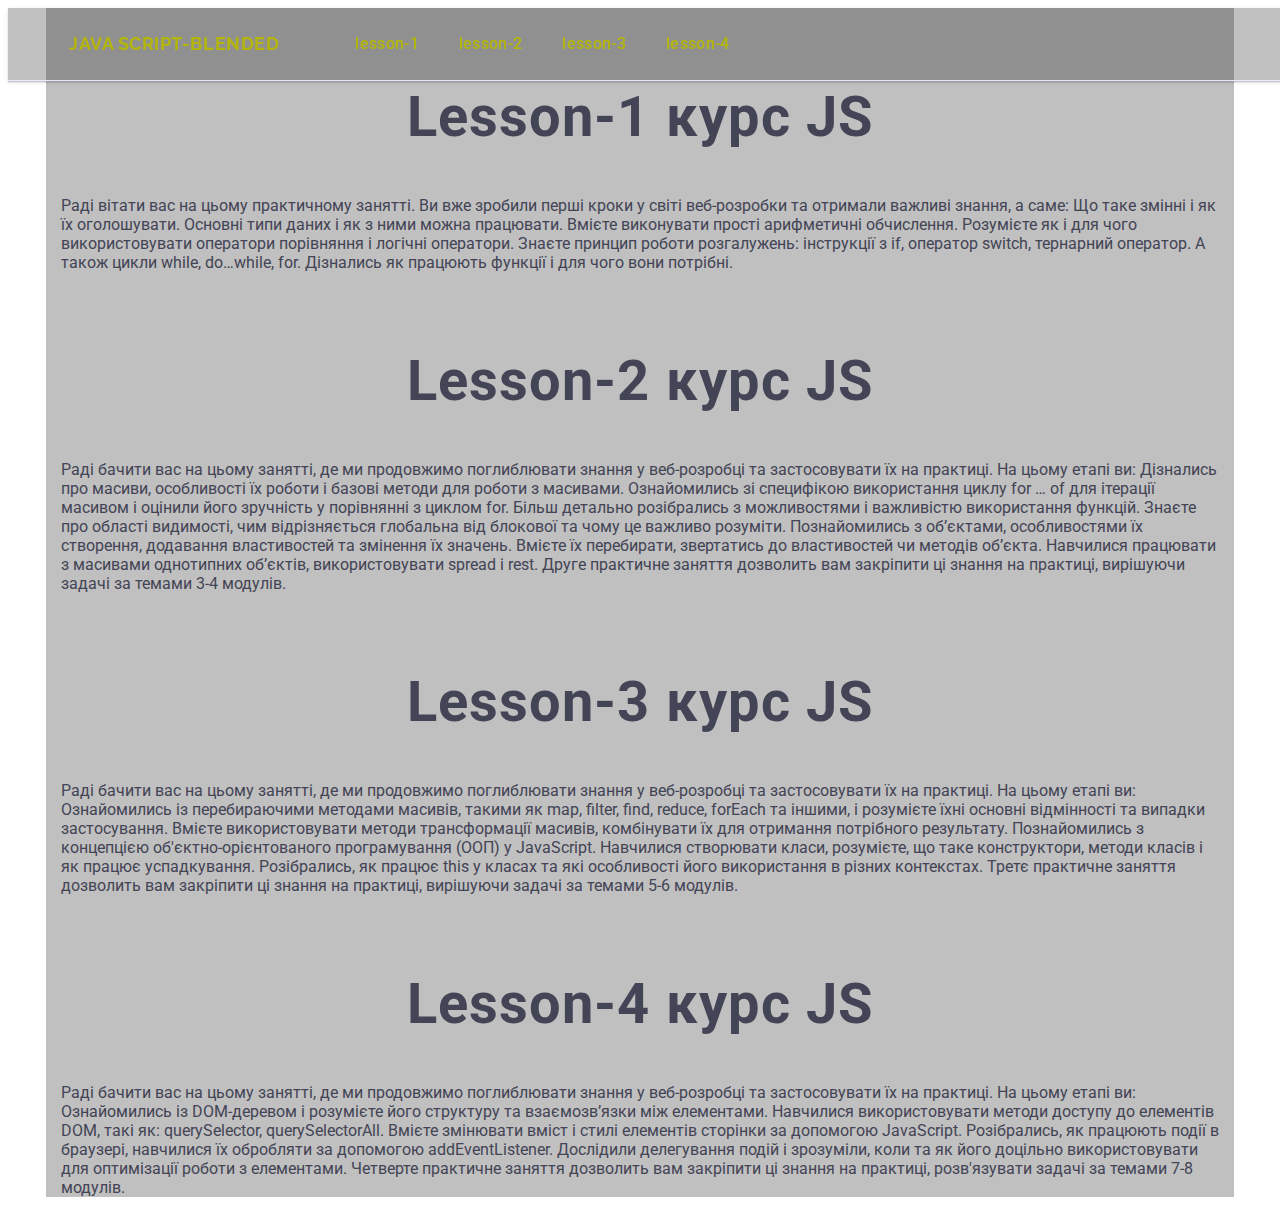
<file: index.html>
<!DOCTYPE html>
<html lang="en">
  <head>
    <meta charset="UTF-8" />
    <meta name="viewport" content="width=device-width, initial-scale=1.0" />
    <title>Java Script blended</title>
    <link rel="preconnect" href="https://fonts.googleapis.com" />
    <link rel="preconnect" href="https://fonts.gstatic.com" crossorigin />
    <link
      href="https://fonts.googleapis.com/css2?family=Raleway:wght@700&family=Roboto:wght@400;500;700&display=swap"
      rel="stylesheet"
    />
    <link
      rel="stylesheet"
      href="https://cdnjs.cloudflare.com/ajax/libs/modern-normalize/3.0.1/modern-normalize.min.css"
      integrity="sha512-q6WgHqiHlKyOqslT/lgBgodhd03Wp4BEqKeW6nNtlOY4quzyG3VoQKFrieaCeSnuVseNKRGpGeDU3qPmabCANg=="
      crossorigin="anonymous"
      referrerpolicy="no-referrer"
    />
    <link rel="shortcut icon" href="./javascript.png" />
    <link rel="stylesheet" href="./css/styles_1.css" />
  </head>
  <body>
    <!-- #region header -->
    <header class="page-header">
      <div class="container header-container">
        <nav class="nav-header">
          <a class="logo header-logo" href="./index.html"
            >Java Script<span class="logo-part">-blended</span></a
          >
          <ul class="nav-list">
            <li class="nav-item">
              <a class="nav-link" href="./lesson-1.html">lesson-1</a>
            </li>
            <li class="nav-item">
              <a class="nav-link" href="./lesson-2.html">lesson-2</a>
            </li>
            <li class="nav-item">
              <a class="nav-link" href="./lesson-3.html">lesson-3</a>
            </li>
            <li class="nav-item">
              <a class="nav-link" href="./lesson-4.html">lesson-4</a>
            </li>
          </ul>
        </nav>
        <button class="burger-btn" type="button" data-menu-open>
          <svg class="burger-icon" width="24" height="24">
            <use href="./images/icons.svg#icon-burger"></use>
          </svg>
        </button>
      </div>
      <!--#region mobile-menu-->
      <!--change class name "mobile-menu is-open"-->
      <div class="mobile-menu" data-menu>
        <div class="container mobile-menu-container">
          <button class="mobile-menu-btn-close" data-menu-close>
            <svg class="mobile-icon-btn-close" width="8" height="8">
              <use href="./images/icons.svg#icon-close"></use>
            </svg>
          </button>
          <nav class="mobile-menu-nav">
            <ul class="mobile-menu-list">
              <li class="mobile-menu-item">
                <a class="mobile-menu-link" href="./lesson-1.html">lesson-1</a>
              </li>
              <li class="mobile-menu-item">
                <a class="mobile-menu-link" href="./lesson-2.html">lesson-2</a>
              </li>
              <li class="mobile-menu-item">
                <a class="mobile-menu-link" href="./lesson-3.html">lesson-3</a>
              </li>
              <li class="mobile-menu-item">
                <a class="mobile-menu-link" href="./lesson-4.html">lesson-4</a>
              </li>
            </ul>
          </nav>
          <div class="mobile-menu-socials-container">
            <ul class="mobile-menu-socials-list">
              <li class="mobile-menu-socials-item">
                <a
                  class="mobile-menu-socials-link"
                  href="https://instagram.com"
                >
                  <svg class="mobile-menu-socials-icon" width="24" height="24">
                    <use href="./images/icons.svg#icon-instagram"></use>
                  </svg>
                </a>
              </li>
              <li class="mobile-menu-socials-item">
                <a class="mobile-menu-socials-link" href="https://twitter.com">
                  <svg class="mobile-menu-socials-icon" width="24" height="24">
                    <use href="./images/icons.svg#icon-twitter"></use>
                  </svg>
                </a>
              </li>
              <li class="mobile-menu-socials-item">
                <a class="mobile-menu-socials-link" href="https://facebook.com">
                  <svg class="mobile-menu-socials-icon" width="24" height="24">
                    <use href="./images/icons.svg#icon-facebook"></use>
                  </svg>
                </a>
              </li>
              <li class="mobile-menu-socials-item">
                <a class="mobile-menu-socials-link" href="https://linkedin.com">
                  <svg class="mobile-menu-socials-icon" width="24" height="24">
                    <use href="./images/icons.svg#icon-linkedin"></use>
                  </svg>
                </a>
              </li>
            </ul>
          </div>
        </div>
      </div>
      <!--#endregion-->
    </header>
    <!--#endregion-->
    <main>
      <!-- #region hero section main -->
      <div class="container page-hero">
        <ul>
          <li>
            <h2 class="hero-title">Lesson-1 курс JS</h2>
            <p class="hero-text">
              Раді вітати вас на цьому практичному занятті. Ви вже зробили перші
              кроки у світі веб-розробки та отримали важливі знання, а саме: Що
              таке змінні і як їх оголошувати. Основні типи даних і як з ними
              можна працювати. Вмієте виконувати прості арифметичні обчислення.
              Розумієте як і для чого використовувати оператори порівняння і
              логічні оператори. Знаєте принцип роботи розгалужень: інструкції з
              if, оператор switch, тернарний оператор. А також цикли while,
              do…while, for. Дізнались як працюють функції і для чого вони
              потрібні.
            </p>
          </li>
          <li>
            <h2 class="hero-title">Lesson-2 курс JS</h2>
            <p class="hero-text">
              Раді бачити вас на цьому занятті, де ми продовжимо поглиблювати
              знання у веб-розробці та застосовувати їх на практиці. На цьому
              етапі ви: Дізнались про масиви, особливості їх роботи і базові
              методи для роботи з масивами. Ознайомились зі специфікою
              використання циклу for … of для ітерації масивом і оцінили його
              зручність у порівнянні з циклом for. Більш детально розібрались з
              можливостями і важливістю використання функцій. Знаєте про області
              видимості, чим відрізняється глобальна від блокової та чому це
              важливо розуміти. Познайомились з обʼєктами, особливостями їх
              створення, додавання властивостей та змінення їх значень. Вмієте
              їх перебирати, звертатись до властивостей чи методів обʼєкта.
              Навчилися працювати з масивами однотипних обʼєктів,
              використовувати spread і rest. Друге практичне заняття дозволить
              вам закріпити ці знання на практиці, вирішуючи задачі за темами
              3-4 модулів.
            </p>
          </li>
          <li>
            <h2 class="hero-title">Lesson-3 курс JS</h2>
            <p class="hero-text">
              Раді бачити вас на цьому занятті, де ми продовжимо поглиблювати
              знання у веб-розробці та застосовувати їх на практиці. На цьому
              етапі ви: Ознайомились із перебираючими методами масивів, такими
              як map, filter, find, reduce, forEach та іншими, і розумієте їхні
              основні відмінності та випадки застосування. Вмієте
              використовувати методи трансформації масивів, комбінувати їх для
              отримання потрібного результату. Познайомились з концепцією
              об'єктно-орієнтованого програмування (ООП) у JavaScript. Навчилися
              створювати класи, розумієте, що таке конструктори, методи класів і
              як працює успадкування. Розібрались, як працює this у класах та
              які особливості його використання в різних контекстах. Третє
              практичне заняття дозволить вам закріпити ці знання на практиці,
              вирішуючи задачі за темами 5-6 модулів.
            </p>
          </li>
          <li>
            <h2 class="hero-title">Lesson-4 курс JS</h2>
            <p class="hero-text">
              Раді бачити вас на цьому занятті, де ми продовжимо поглиблювати
              знання у веб-розробці та застосовувати їх на практиці. На цьому
              етапі ви: Ознайомились із DOM-деревом і розумієте його структуру
              та взаємозв’язки між елементами. Навчилися використовувати методи
              доступу до елементів DOM, такі як: querySelector,
              querySelectorAll. Вмієте змінювати вміст і стилі елементів
              сторінки за допомогою JavaScript. Розібрались, як працюють події в
              браузері, навчилися їх обробляти за допомогою addEventListener.
              Дослідили делегування подій і зрозуміли, коли та як його доцільно
              використовувати для оптимізації роботи з елементами. Четверте
              практичне заняття дозволить вам закріпити ці знання на практиці,
              розв'язувати задачі за темами 7-8 модулів.
            </p>
          </li>
        </ul>
      </div>
      <!-- #endregion -->
    </main>

    <!--#region  footer -->
    <!--<footer class="footer-page">
      <h2 class="title">Результат:</h2>
      <ul class="items">
        <li class="item">
          У вас власний проєкт, в якому буде 5-10 вирішених задач по 1-2
          модулям, можливо навіть з кількома варіантами вирішення.
        </li>
        <li class="item">
          Проєкт оформлений у вигляді репозиторію на GitHub, що підготує вас до
          правильної роботи з проєктами та домашніми завданнями.
        </li>
        <li class="item">
          Ви закріпите навички роботи з основами JS та навчитеся працювати з
          репозиторіями для організації власних проєктів.
        </li>
      </ul>
      <p class="text">
        Ці завдання допоможуть вам краще зрозуміти такі важливі теми, як основні
        типи даних в js, основи функцій, розгалуження та цикли, а також набути
        впевненості у роботі з GitHub.
      </p>
    </footer>-->
    <!--#endregion -->

    <script src="./js/menu.js"></script>
    <!--<script type="module" src="./js/lesson-1.js"></script>-->
    <!--<script type="module" src="./js/lesson-2.js"></script>-->
    <!--<script type="module" src="./js/lesson-3.js"></script>-->
    <!--<script type="module" src="./js/lesson-4.js"></script>-->
  </body>
</html>
</file>
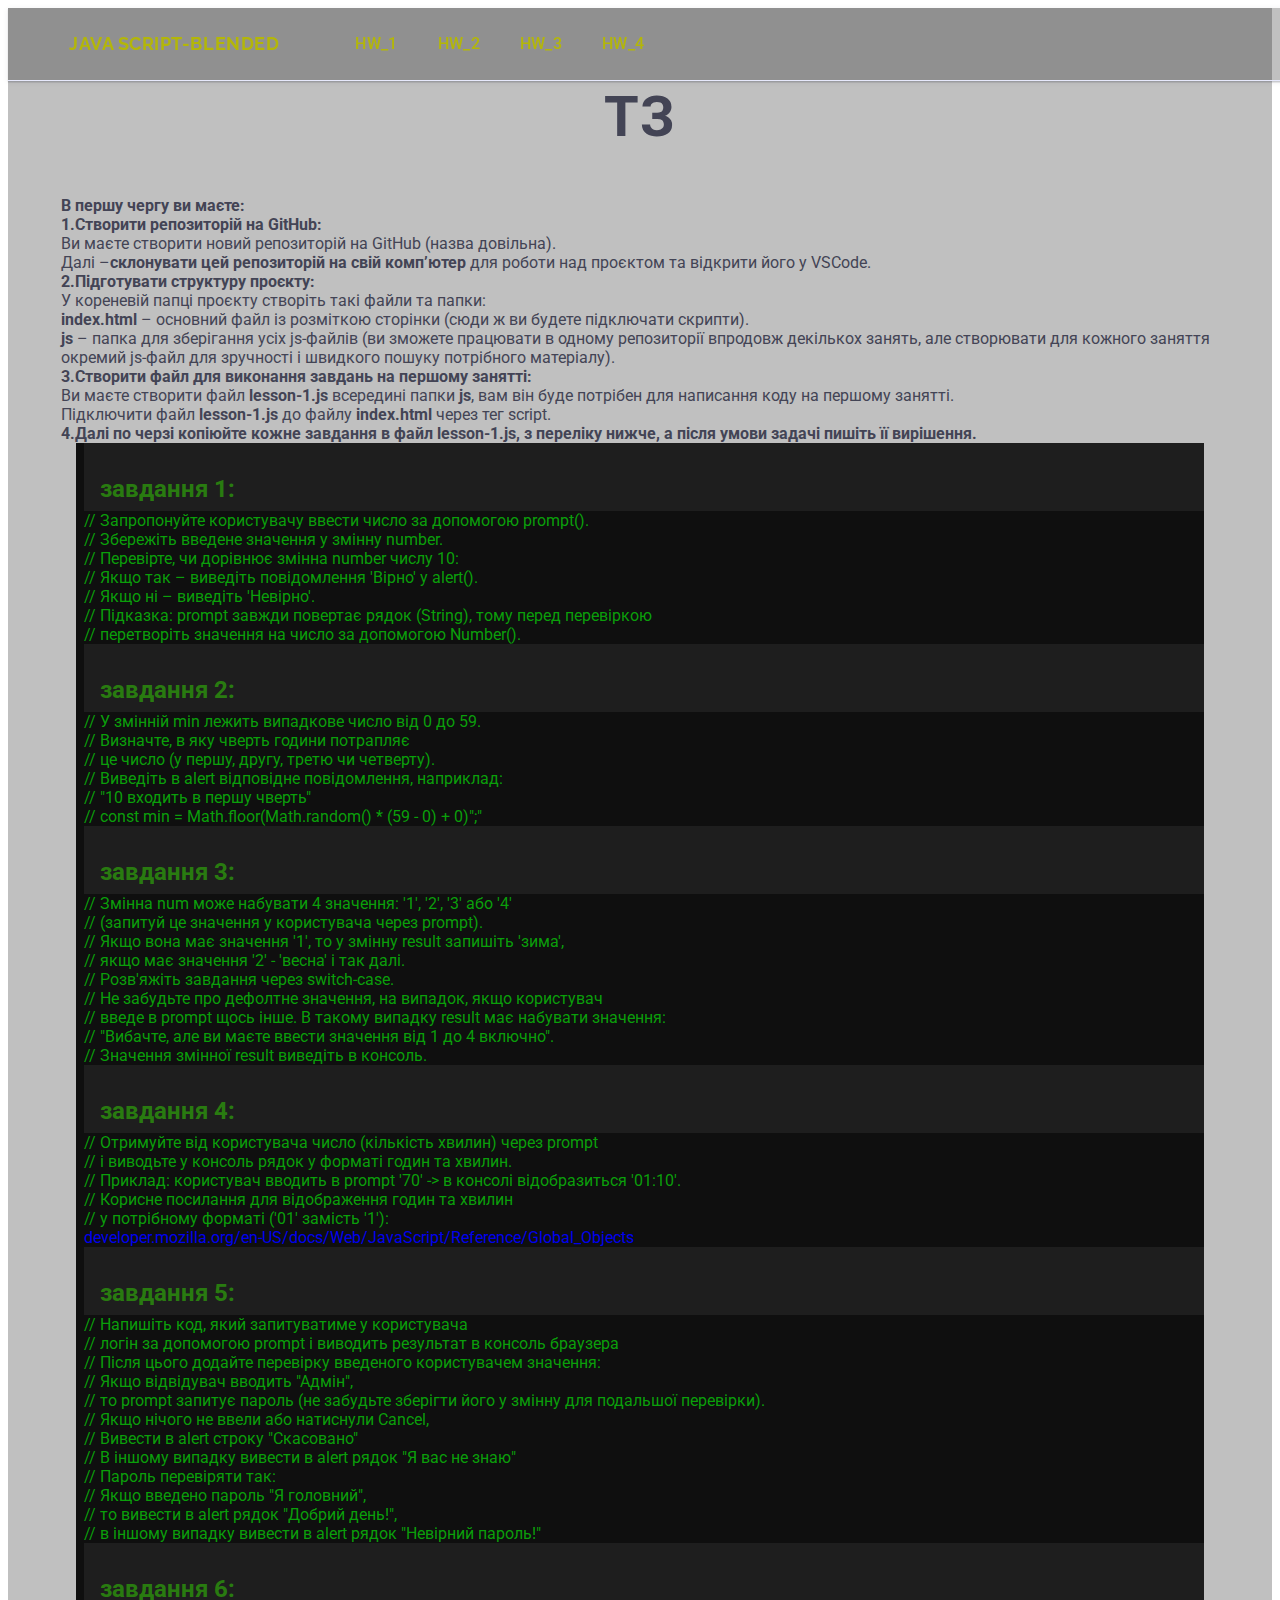
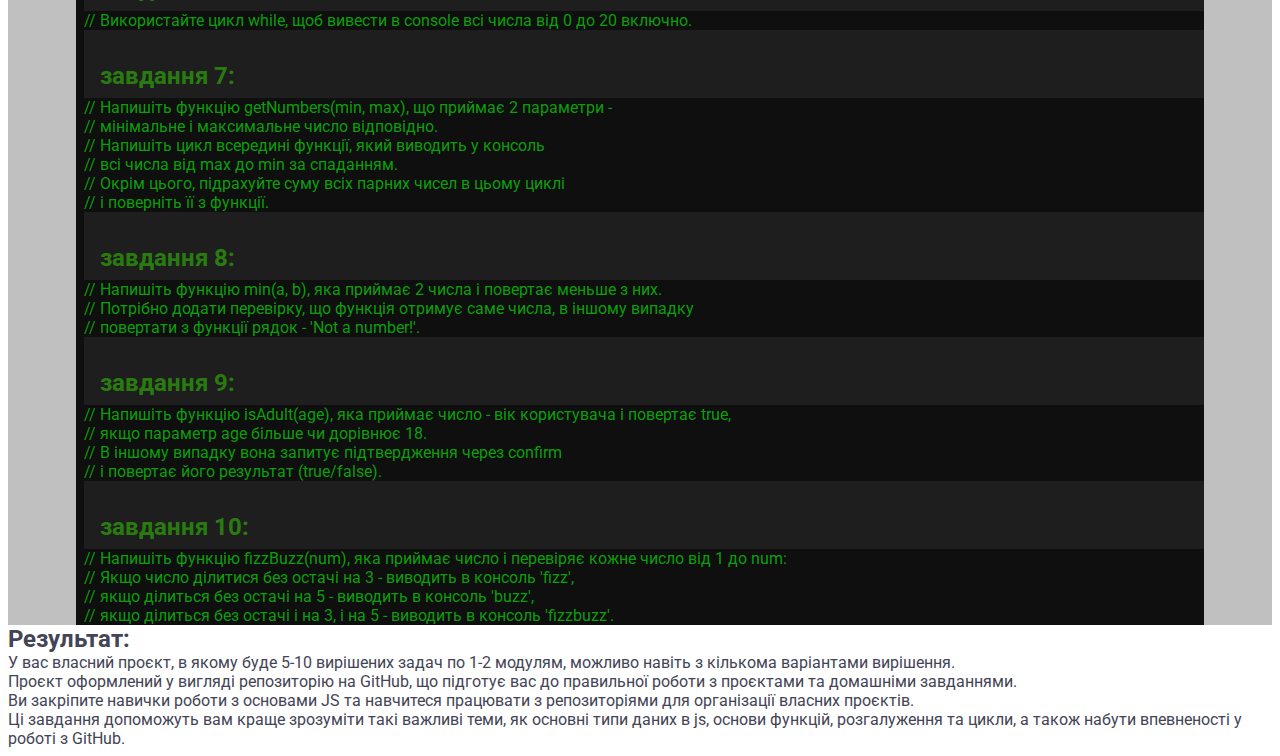
<file: hw_1.html>
<!DOCTYPE html>
<html lang="en">
  <head>
    <meta charset="UTF-8" />
    <meta name="viewport" content="width=device-width, initial-scale=1.0" />
    <title>Java Script blended</title>
    <link rel="preconnect" href="https://fonts.googleapis.com" />
    <link rel="preconnect" href="https://fonts.gstatic.com" crossorigin />
    <link
      href="https://fonts.googleapis.com/css2?family=Raleway:wght@700&family=Roboto:wght@400;500;700&display=swap"
      rel="stylesheet"
    />
    <link
      rel="stylesheet"
      href="https://cdnjs.cloudflare.com/ajax/libs/modern-normalize/3.0.1/modern-normalize.min.css"
      integrity="sha512-q6WgHqiHlKyOqslT/lgBgodhd03Wp4BEqKeW6nNtlOY4quzyG3VoQKFrieaCeSnuVseNKRGpGeDU3qPmabCANg=="
      crossorigin="anonymous"
      referrerpolicy="no-referrer"
    />
    <link rel="shortcut icon" href="./javascript.png" />
    <link rel="stylesheet" href="./css/styles_1.css" />
  </head>
  <body>
    <!-- #region header -->
    <header class="page-header">
      <div class="container header-container">
        <nav class="nav-header">
          <a class="logo header-logo" href="./index.html"
            >Java Script<span class="logo-part">-blended</span></a
          >
          <ul class="nav-list">
            <li class="nav-item">
              <a class="nav-link" href="./hw_1.html">HW_1</a>
            </li>
            <li class="nav-item">
              <a class="nav-link" href="./hw_2.html">HW_2</a>
            </li>
            <li class="nav-item">
              <a class="nav-link" href="./hw_3.html">HW_3</a>
            </li>
            <li class="nav-item">
              <a class="nav-link" href="./hw_4.html">HW_4</a>
            </li>
          </ul>
        </nav>
        <button class="burger-btn" type="button" data-menu-open>
          <svg class="burger-icon" width="24" height="24">
            <use href="./images/icons.svg#icon-burger"></use>
          </svg>
        </button>
      </div>
      <!--#region mobile-menu-->
      <!--change class name "mobile-menu is-open"-->
      <div class="mobile-menu" data-menu>
        <div class="container mobile-menu-container">
          <button class="mobile-menu-btn-close" data-menu-close>
            <svg class="mobile-icon-btn-close" width="8" height="8">
              <use href="./images/icons.svg#icon-close"></use>
            </svg>
          </button>
          <nav class="mobile-menu-nav">
            <ul class="mobile-menu-list">
              <li class="mobile-menu-item">
                <a class="mobile-menu-link current" href="./hw_1.html">HW_1</a>
              </li>
              <li class="mobile-menu-item">
                <a class="mobile-menu-link" href="./hw_2.html">HW_2</a>
              </li>
              <li class="mobile-menu-item">
                <a class="mobile-menu-link" href="./hw_3.html">HW_3</a>
              </li>
              <li class="mobile-menu-item">
                <a class="mobile-menu-link" href="./hw_4.html">HW_4</a>
              </li>
            </ul>
          </nav>
          <div class="mobile-menu-socials-container">
            <ul class="mobile-menu-socials-list">
              <li class="mobile-menu-socials-item">
                <a
                  class="mobile-menu-socials-link"
                  href="https://instagram.com"
                >
                  <svg class="mobile-menu-socials-icon" width="24" height="24">
                    <use href="./images/icons.svg#icon-instagram"></use>
                  </svg>
                </a>
              </li>
              <li class="mobile-menu-socials-item">
                <a class="mobile-menu-socials-link" href="https://twitter.com">
                  <svg class="mobile-menu-socials-icon" width="24" height="24">
                    <use href="./images/icons.svg#icon-twitter"></use>
                  </svg>
                </a>
              </li>
              <li class="mobile-menu-socials-item">
                <a class="mobile-menu-socials-link" href="https://facebook.com">
                  <svg class="mobile-menu-socials-icon" width="24" height="24">
                    <use href="./images/icons.svg#icon-facebook"></use>
                  </svg>
                </a>
              </li>
              <li class="mobile-menu-socials-item">
                <a class="mobile-menu-socials-link" href="https://linkedin.com">
                  <svg class="mobile-menu-socials-icon" width="24" height="24">
                    <use href="./images/icons.svg#icon-linkedin"></use>
                  </svg>
                </a>
              </li>
            </ul>
          </div>
        </div>
      </div>
      <!--#endregion-->
    </header>
    <!--#endregion-->
    <main>
      <!-- #region hero section main -->
      <section class="page-hero">
        <div class="container hero-container">
          <h1 class="hero-title">ТЗ</h1>
          <strong>В першу чергу ви маєте:</strong>
          <ul class="num-list">
            <li class="hero-item">
              <strong>1.Створити репозиторій на GitHub:</strong>
              <ul>
                <li class="hero-item">
                  <p>
                    Ви маєте створити новий репозиторій на GitHub (назва
                    довільна).
                  </p>
                </li>
                <li class="hero-item">
                  <p>
                    Далі –<strong
                      >склонувати цей репозиторій на свій комп’ютер
                    </strong>
                    для роботи над проєктом та відкрити його у VSCode.
                  </p>
                </li>
              </ul>
            </li>
            <li>
              <strong>2.Підготувати структуру проєкту:</strong>
              <ul>
                <li class="hero-item">
                  <p>У кореневій папці проєкту створіть такі файли та папки:</p>
                </li>
                <li class="hero-item">
                  <p>
                    <strong>index.html</strong> – основний файл із розміткою
                    сторінки (сюди ж ви будете підключати скрипти).
                  </p>
                </li>
                <li class="hero-item">
                  <p>
                    <strong>js</strong> – папка для зберігання усіх js-файлів
                    (ви зможете працювати в одному репозиторії впродовж
                    декількох занять, але створювати для кожного заняття окремий
                    js-файл для зручності і швидкого пошуку потрібного
                    матеріалу).
                  </p>
                </li>
              </ul>
            </li>
            <li class="hero-item">
              <strong
                >3.Створити файл для виконання завдань на першому
                занятті:</strong
              >
              <ul>
                <li class="hero-item">
                  <p>
                    Ви маєте створити файл
                    <strong>lesson-1.js</strong> всередині папки
                    <strong>js</strong>, вам він буде потрібен для написання
                    коду на першому занятті.
                  </p>
                </li>
                <li class="hero-item">
                  <p>
                    Підключити файл <strong>lesson-1.js</strong> до файлу
                    <strong>index.html</strong> через тег script.
                  </p>
                </li>
              </ul>
            </li>
            <li class="hero-item">
              <strong>
                4.Далі по черзі копіюйте кожне завдання в файл lesson-1.js, з
                переліку нижче, а після умови задачі пишіть її вирішення.
              </strong>
            </li>
          </ul>
          <div class="container hero-container-task">
            <ul class="num-list">
              <li class="list-task">
                <h2 class="title-task">завдання 1:</h2>
                <p class="text-task">
                  // Запропонуйте користувачу ввести число за допомогою
                  prompt().
                </p>
                <p class="text-task">
                  // Збережіть введене значення у змінну number.
                </p>
                <p class="text-task">
                  // Перевірте, чи дорівнює змінна number числу 10:
                </p>
                <p class="text-task">
                  // Якщо так – виведіть повідомлення 'Вірно' у alert().
                </p>
                <p class="text-task">// Якщо ні – виведіть 'Невірно'.</p>
                <p class="text-task">
                  // Підказка: prompt завжди повертає рядок (String), тому перед
                  перевіркою
                </p>
                <p class="text-task">
                  // перетворіть значення на число за допомогою Number().
                </p>
              </li>
              <li class="list-task">
                <h2 class="title-task">завдання 2:</h2>
                <p class="text-task">
                  // У змінній min лежить випадкове число від 0 до 59.
                </p>
                <p class="text-task">
                  // Визначте, в яку чверть години потрапляє
                </p>
                <p class="text-task">
                  // це число (у першу, другу, третю чи четверту).
                </p>
                <p class="text-task">
                  // Виведіть в alert відповідне повідомлення, наприклад:
                </p>
                <p class="text-task">// "10 входить в першу чверть"</p>
                <p class="text-task">
                  // const min = Math.floor(Math.random() * (59 - 0) + 0)";"
                </p>
              </li>
              <li class="list-task">
                <h2 class="title-task">завдання 3:</h2>
                <p class="text-task">
                  // Змінна num може набувати 4 значення: '1', '2', '3' або '4'
                </p>
                <p class="text-task">
                  // (запитуй це значення у користувача через prompt).
                </p>
                <p class="text-task">
                  // Якщо вона має значення '1', то у змінну result запишіть
                  'зима',
                </p>
                <p class="text-task">
                  // якщо має значення '2' - 'весна' і так далі.
                </p>
                <p class="text-task">
                  // Розв'яжіть завдання через switch-case.
                </p>
                <p class="text-task">
                  // Не забудьте про дефолтне значення, на випадок, якщо
                  користувач
                </p>
                <p class="text-task">
                  // введе в prompt щось інше. В такому випадку result має
                  набувати значення:
                </p>
                <p class="text-task">
                  // "Вибачте, але ви маєте ввести значення від 1 до 4 включно".
                </p>
                <p class="text-task">
                  // Значення змінної result виведіть в консоль.
                </p>
              </li>
              <li class="list-task">
                <h2 class="title-task">завдання 4:</h2>
                <p class="text-task">
                  // Отримуйте від користувача число (кількість хвилин) через
                  prompt
                </p>
                <p class="text-task">
                  // і виводьте у консоль рядок у форматі годин та хвилин.
                </p>
                <p class="text-task">
                  // Приклад: користувач вводить в prompt '70' -> в консолі
                  відобразиться '01:10'.
                </p>
                <p class="text-task">
                  // Корисне посилання для відображення годин та хвилин
                </p>
                <p class="text-task">
                  // у потрібному форматі ('01' замість '1'):
                </p>
                <a
                  href="http://developer.mozilla.org/en-US/docs/Web/JavaScript/Reference/Global_Objects/String/padStart#examples"
                  target="_blank"
                  >developer.mozilla.org/en-US/docs/Web/JavaScript/Reference/Global_Objects</a
                >
                <p class="text-task"></p>
                <p class="text-task"></p>
                <p class="text-task"></p>
                <p class="text-task"></p>
              </li>
              <li class="list-task">
                <h2 class="title-task">завдання 5:</h2>
                <p class="text-task">
                  // Напишіть код, який запитуватиме у користувача
                </p>
                <p class="text-task">
                  // логін за допомогою prompt і виводить результат в консоль
                  браузера
                </p>
                <p class="text-task">
                  // Після цього додайте перевірку введеного користувачем
                  значення:
                </p>
                <p class="text-task">// Якщо відвідувач вводить "Адмін",</p>
                <p class="text-task">
                  // то prompt запитує пароль (не забудьте зберігти його у
                  змінну для подальшої перевірки).
                </p>
                <p class="text-task">
                  // Якщо нічого не ввели або натиснули Cancel,
                </p>
                <p class="text-task">// Вивести в alert строку "Скасовано"</p>
                <p class="text-task">
                  // В іншому випадку вивести в alert рядок "Я вас не знаю"
                </p>
                <p class="text-task">// Пароль перевіряти так:</p>
                <p class="text-task">// Якщо введено пароль "Я головний",</p>
                <p class="text-task">
                  // то вивести в alert рядок "Добрий день!",
                </p>
                <p class="text-task">
                  // в іншому випадку вивести в alert рядок "Невірний пароль!"
                </p>
              </li>
              <li class="list-task">
                <h2 class="title-task">завдання 6:</h2>
                <p class="text-task">
                  // Використайте цикл while, щоб вивести в console всі числа
                  від 0 до 20 включно.
                </p>
              </li>
              <li class="list-task">
                <h2 class="title-task">завдання 7:</h2>
                <p class="text-task">
                  // Напишіть функцію getNumbers(min, max), що приймає 2
                  параметри -
                </p>
                <p class="text-task">
                  // мінімальне і максимальне число відповідно.
                </p>
                <p class="text-task">
                  // Напишіть цикл всередині функції, який виводить у консоль
                </p>
                <p class="text-task">
                  // всі числа від max до min за спаданням.
                </p>
                <p class="text-task">
                  // Окрім цього, підрахуйте суму всіх парних чисел в цьому
                  циклі
                </p>
                <p class="text-task">// і поверніть її з функції.</p>
              </li>
              <li class="list-task">
                <h2 class="title-task">завдання 8:</h2>
                <p class="text-task">
                  // Напишіть функцію min(a, b), яка приймає 2 числа і повертає
                  меньше з них.
                </p>
                <p class="text-task">
                  // Потрібно додати перевірку, що функція отримує саме числа, в
                  іншому випадку
                </p>
                <p class="text-task">
                  // повертати з функції рядок - 'Not a number!'.
                </p>
              </li>
              <li class="list-task">
                <h2 class="title-task">завдання 9:</h2>
                <p class="text-task">
                  // Напишіть функцію isAdult(age), яка приймає число - вік
                  користувача і повертає true,
                </p>
                <p class="text-task">
                  // якщо параметр age більше чи дорівнює 18.
                </p>
                <p class="text-task">
                  // В іншому випадку вона запитує підтвердження через confirm
                </p>
                <p class="text-task">
                  // і повертає його результат (true/false).
                </p>
              </li>
              <li class="list-task">
                <h2 class="title-task">завдання 10:</h2>
                <p class="text-task">
                  // Напишіть функцію fizzBuzz(num), яка приймає число і
                  перевіряє кожне число від 1 до num:
                </p>
                <p class="text-task">
                  // Якщо число ділитися без остачі на 3 - виводить в консоль
                  'fizz',
                </p>
                <p class="text-task">
                  // якщо ділиться без остачі на 5 - виводить в консоль 'buzz',
                </p>
                <p class="text-task">
                  // якщо ділиться без остачі і на 3, і на 5 - виводить в
                  консоль 'fizzbuzz'.
                </p>
              </li>
            </ul>
          </div>
        </div>
      </section>
      <!-- #endregion -->
    </main>
    <!--#region  footer -->
    <footer class="footer-page">
      <h2 class="title">Результат:</h2>
      <ul class="items">
        <li class="item">
          У вас власний проєкт, в якому буде 5-10 вирішених задач по 1-2
          модулям, можливо навіть з кількома варіантами вирішення.
        </li>
        <li class="item">
          Проєкт оформлений у вигляді репозиторію на GitHub, що підготує вас до
          правильної роботи з проєктами та домашніми завданнями.
        </li>
        <li class="item">
          Ви закріпите навички роботи з основами JS та навчитеся працювати з
          репозиторіями для організації власних проєктів.
        </li>
      </ul>
      <p class="text">
        Ці завдання допоможуть вам краще зрозуміти такі важливі теми, як основні
        типи даних в js, основи функцій, розгалуження та цикли, а також набути
        впевненості у роботі з GitHub.
      </p>
    </footer>
    <!--#endregion -->

    <script src="./js/menu.js"></script>
    <script type="module" src="./js/lesson-1.js"></script>
    <!--<script type="module" src="./js/lesson-2.js"></script>-->
    <!--<script type="module" src="./js/lesson-3.js"></script>-->
    <!--<script type="module" src="./js/lesson-4.js"></script>-->
  </body>
</html>
</file>
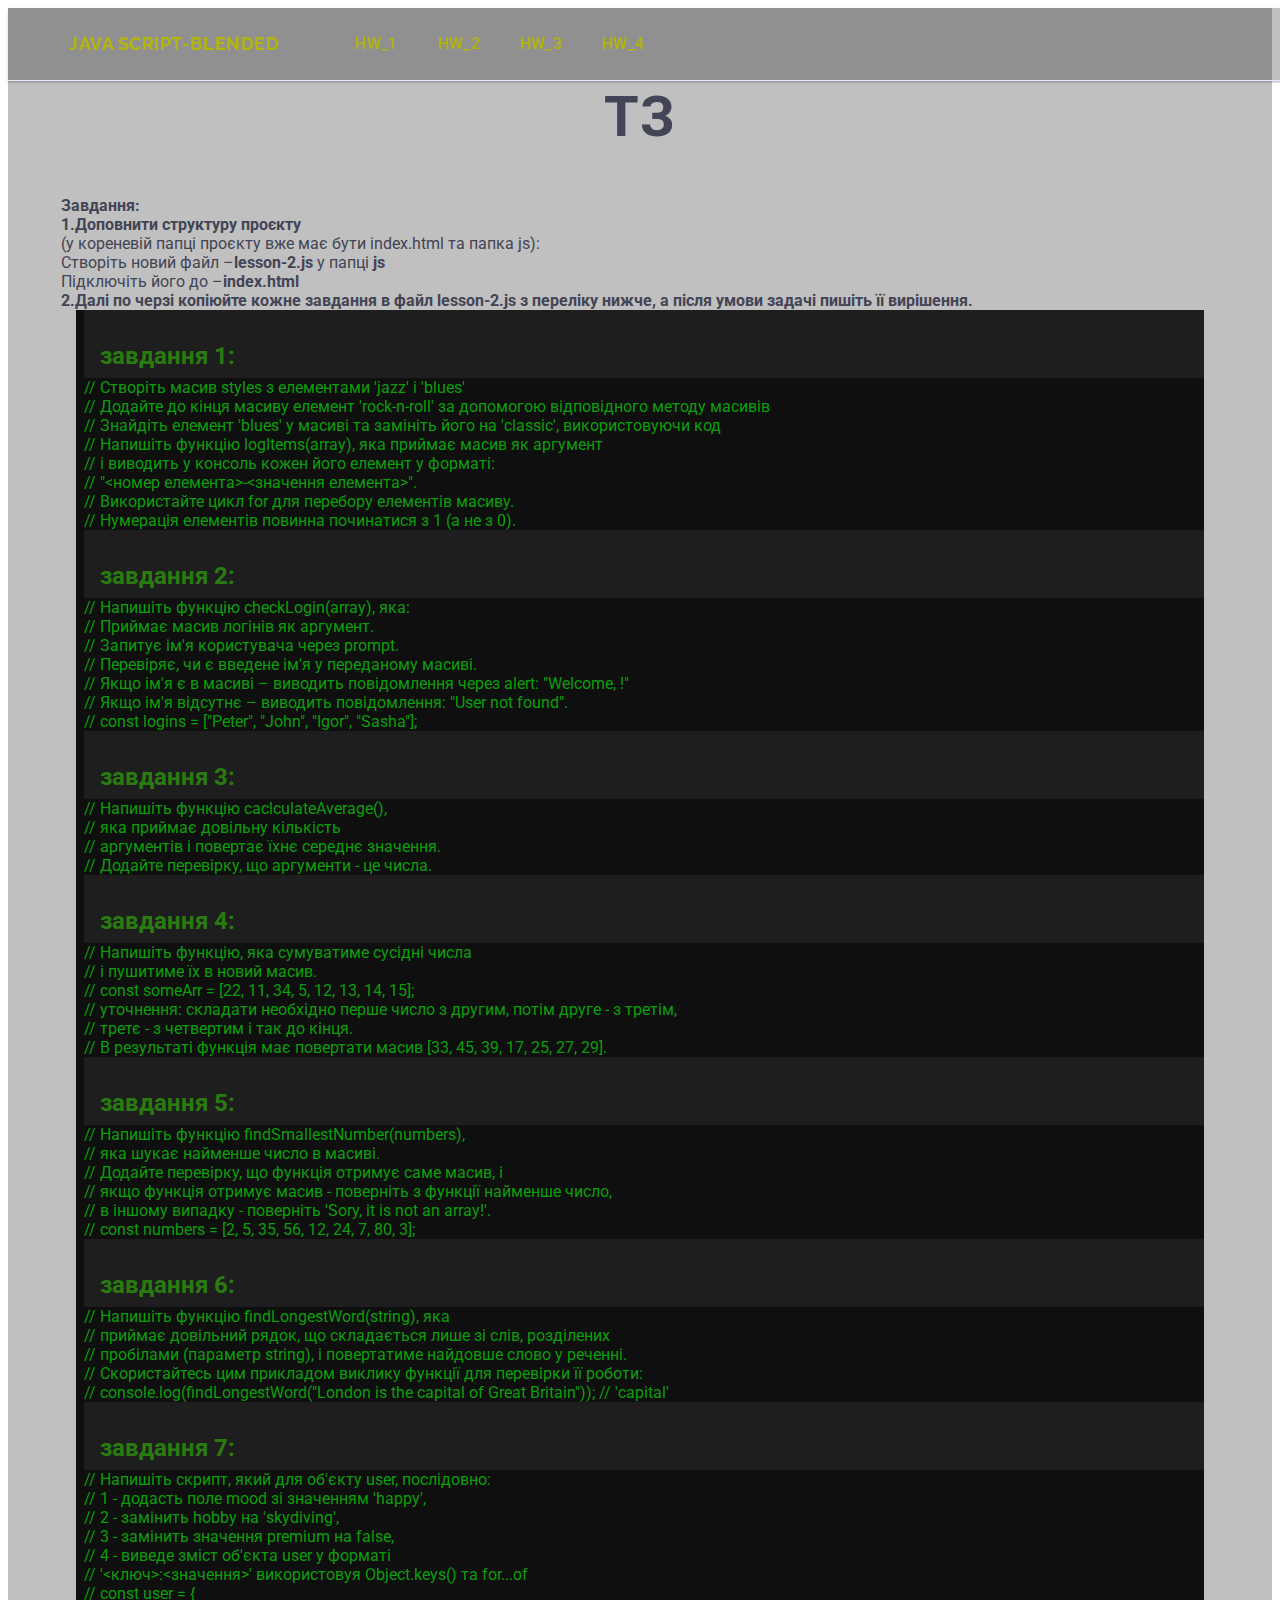
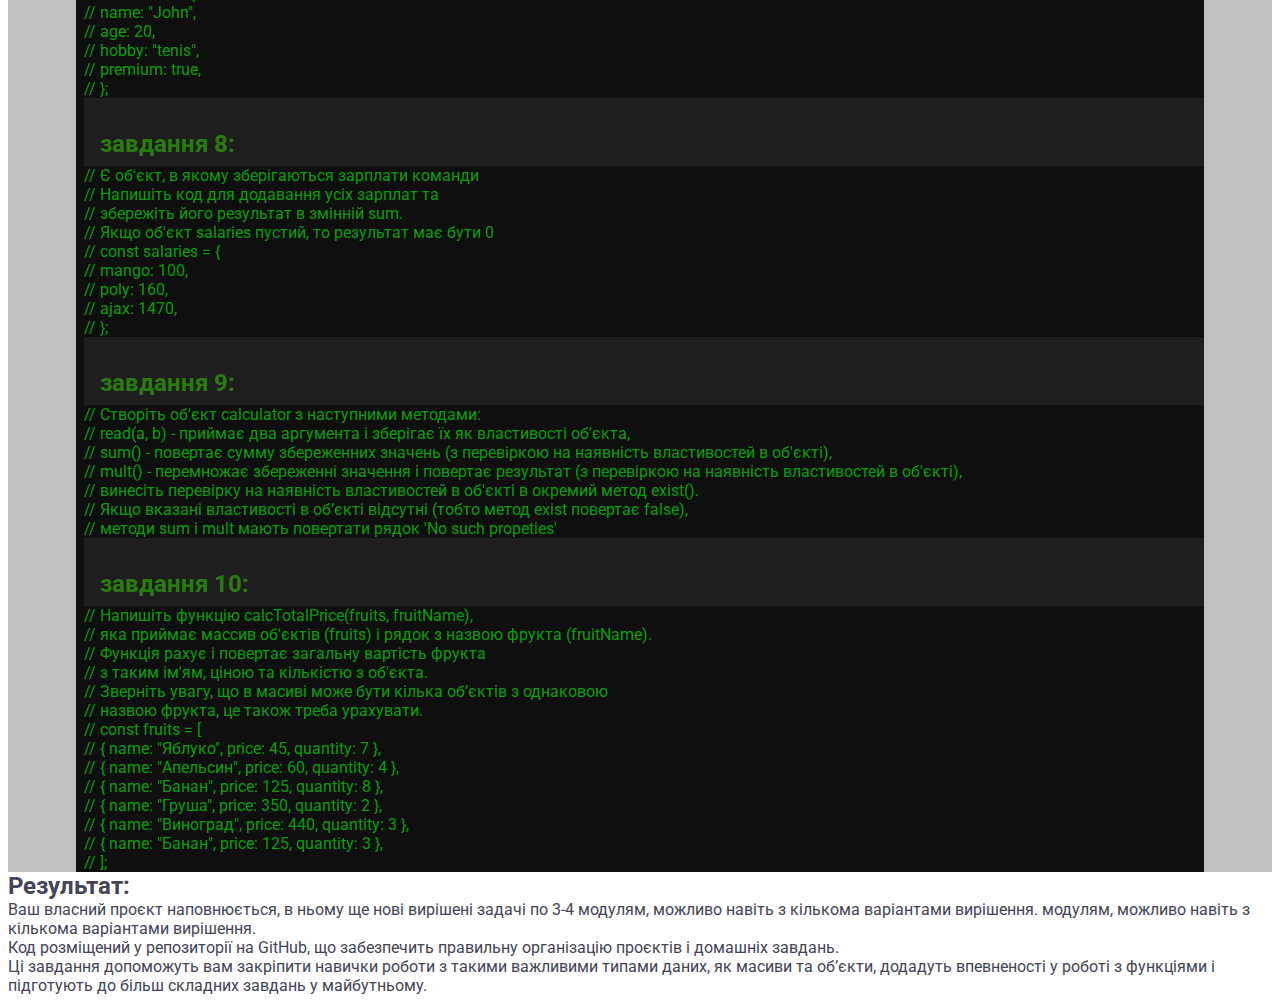
<file: hw_2.html>
<!DOCTYPE html>
<html lang="en">
  <head>
    <meta charset="UTF-8" />
    <meta name="viewport" content="width=device-width, initial-scale=1.0" />
    <title>Java Script blended</title>
    <link rel="preconnect" href="https://fonts.googleapis.com" />
    <link rel="preconnect" href="https://fonts.gstatic.com" crossorigin />
    <link
      href="https://fonts.googleapis.com/css2?family=Raleway:wght@700&family=Roboto:wght@400;500;700&display=swap"
      rel="stylesheet"
    />
    <link
      rel="stylesheet"
      href="https://cdnjs.cloudflare.com/ajax/libs/modern-normalize/3.0.1/modern-normalize.min.css"
      integrity="sha512-q6WgHqiHlKyOqslT/lgBgodhd03Wp4BEqKeW6nNtlOY4quzyG3VoQKFrieaCeSnuVseNKRGpGeDU3qPmabCANg=="
      crossorigin="anonymous"
      referrerpolicy="no-referrer"
    />
    <link rel="shortcut icon" href="./javascript.png" />
    <link rel="stylesheet" href="./css/styles_1.css" />
  </head>
  <body>
    <!-- #region header -->
    <header class="page-header">
      <div class="container header-container">
        <nav class="nav-header">
          <a class="logo header-logo" href="./index.html"
            >Java Script<span class="logo-part">-blended</span></a
          >
          <ul class="nav-list">
            <li class="nav-item">
              <a class="nav-link" href="./hw_1.html">HW_1</a>
            </li>
            <li class="nav-item">
              <a class="nav-link" href="./hw_2.html">HW_2</a>
            </li>
            <li class="nav-item">
              <a class="nav-link" href="./hw_3.html">HW_3</a>
            </li>
            <li class="nav-item">
              <a class="nav-link" href="./hw_4.html">HW_4</a>
            </li>
          </ul>
        </nav>
        <button class="burger-btn" type="button" data-menu-open>
          <svg class="burger-icon" width="24" height="24">
            <use href="./images/icons.svg#icon-burger"></use>
          </svg>
        </button>
      </div>
      <!--#region mobile-menu-->
      <!--change class name "mobile-menu is-open"-->
      <div class="mobile-menu" data-menu>
        <div class="container mobile-menu-container">
          <button class="mobile-menu-btn-close" data-menu-close>
            <svg class="mobile-icon-btn-close" width="8" height="8">
              <use href="./images/icons.svg#icon-close"></use>
            </svg>
          </button>
          <nav class="mobile-menu-nav">
            <ul class="mobile-menu-list">
              <li class="mobile-menu-item">
                <a class="mobile-menu-link current" href="./hw_1.html">HW_1</a>
              </li>
              <li class="mobile-menu-item">
                <a class="mobile-menu-link" href="./hw_2.html">HW_2</a>
              </li>
              <li class="mobile-menu-item">
                <a class="mobile-menu-link" href="./hw_3.html">HW_3</a>
              </li>
              <li class="mobile-menu-item">
                <a class="mobile-menu-link" href="./hw_4.html">HW_4</a>
              </li>
            </ul>
          </nav>
          <div class="mobile-menu-socials-container">
            <ul class="mobile-menu-socials-list">
              <li class="mobile-menu-socials-item">
                <a
                  class="mobile-menu-socials-link"
                  href="https://instagram.com"
                >
                  <svg class="mobile-menu-socials-icon" width="24" height="24">
                    <use href="./images/icons.svg#icon-instagram"></use>
                  </svg>
                </a>
              </li>
              <li class="mobile-menu-socials-item">
                <a class="mobile-menu-socials-link" href="https://twitter.com">
                  <svg class="mobile-menu-socials-icon" width="24" height="24">
                    <use href="./images/icons.svg#icon-twitter"></use>
                  </svg>
                </a>
              </li>
              <li class="mobile-menu-socials-item">
                <a class="mobile-menu-socials-link" href="https://facebook.com">
                  <svg class="mobile-menu-socials-icon" width="24" height="24">
                    <use href="./images/icons.svg#icon-facebook"></use>
                  </svg>
                </a>
              </li>
              <li class="mobile-menu-socials-item">
                <a class="mobile-menu-socials-link" href="https://linkedin.com">
                  <svg class="mobile-menu-socials-icon" width="24" height="24">
                    <use href="./images/icons.svg#icon-linkedin"></use>
                  </svg>
                </a>
              </li>
            </ul>
          </div>
        </div>
      </div>
      <!--#endregion-->
    </header>
    <!--#endregion-->
    <main>
      <!-- #region hero section main -->
      <section class="page-hero">
        <div class="container hero-container">
          <h1 class="hero-title">ТЗ</h1>
          <strong>Завдання:</strong>
          <ul class="num-list">
            <li class="hero-item">
              <strong>1.Доповнити структуру проєкту</strong>
              <ul>
                <li class="hero-item">
                  <p>
                    (у кореневій папці проєкту вже має бути index.html та папка
                    js):
                  </p>
                </li>
                <li class="hero-item">
                  <p>
                    Створіть новий файл –<strong>lesson-2.js </strong> у папці
                    <strong> js </strong>
                  </p>
                </li>
                <li class="hero-item">
                  <p>Підключіть його до –<strong>index.html</strong></p>
                </li>
              </ul>
            </li>
            <li>
              <strong
                >2.Далі по черзі копіюйте кожне завдання в файл lesson-2.js з
                переліку нижче, а після умови задачі пишіть її
                вирішення.</strong
              >
            </li>
          </ul>
          <div class="container hero-container-task">
            <ul class="num-list">
              <li class="list-task">
                <h2 class="title-task">завдання 1:</h2>
                <p class="text-task">
                  // Створіть масив styles з елементами 'jazz' і 'blues'
                </p>
                <p class="text-task">
                  // Додайте до кінця масиву елемент 'rock-n-roll' за допомогою
                  відповідного методу масивів
                </p>
                <p class="text-task">
                  // Знайдіть елемент 'blues' у масиві та замініть його на
                  'classic', використовуючи код
                </p>
                <p class="text-task">
                  // Напишіть функцію logItems(array), яка приймає масив як
                  аргумент
                </p>
                <p class="text-task">
                  // і виводить у консоль кожен його елемент у форматі:
                </p>
                <p class="text-task">
                  // "<номер елемента>-<значення елемента>".
                </p>
                <p class="text-task">
                  // Використайте цикл for для перебору елементів масиву.
                </p>
                <p class="text-task">
                  // Нумерація елементів повинна починатися з 1 (а не з 0).
                </p>
              </li>
              <li class="list-task">
                <h2 class="title-task">завдання 2:</h2>
                <p class="text-task">
                  // Напишіть функцію checkLogin(array), яка:
                </p>
                <p class="text-task">// Приймає масив логінів як аргумент.</p>
                <p class="text-task">// Запитує ім'я користувача через prompt.</p>
                <p class="text-task">
                  // Перевіряє, чи є введене ім'я у переданому масиві.
                </p>
                <p class="text-task">// Якщо ім'я є в масиві – виводить повідомлення через alert: "Welcome, <name>!"</p>
                <p class="text-task">// Якщо ім'я відсутнє – виводить повідомлення: "User not found".</p>
                <p class="text-task">// const logins = ["Peter", "John", "Igor", "Sasha"];</p>
              </li>
              <li class="list-task">
                <h2 class="title-task">завдання 3:</h2>
                <p class="text-task">// Напишіть функцію caclculateAverage(),</p>
                <p class="text-task">// яка приймає довільну кількість</p>
                <p class="text-task">// аргументів і повертає їхнє середнє значення.</p>
                <p class="text-task">// Додайте перевірку, що аргументи - це числа.</p>
              </li>
              <li class="list-task">
                <h2 class="title-task">завдання 4:</h2>
                <p class="text-task">// Напишіть функцію, яка сумуватиме сусідні числа </p>
                <p class="text-task">// і пушитиме їх в новий масив.</p>
                <p class="text-task">// const someArr = [22, 11, 34, 5, 12, 13, 14, 15];</p>
                <p class="text-task">// уточнення: складати необхідно перше число з другим, потім друге - з третім, </p>
                <p class="text-task">// третє - з четвертим і так до кінця.</p>
                <p class="text-task">// В результаті функція має повертати масив [33, 45, 39, 17, 25, 27, 29].</p>
              </li>
              <li class="list-task">
                <h2 class="title-task">завдання 5:</h2>
                <p class="text-task">// Напишіть функцію findSmallestNumber(numbers),</p>
                <p class="text-task">// яка шукає найменше число в масиві.</p>
                <p class="text-task">// Додайте перевірку, що функція отримує саме масив, і </p>
                <p class="text-task">// якщо функція отримує масив - поверніть з функції найменше число,</p>
                <p class="text-task">// в іншому випадку - поверніть 'Sory, it is not an array!'.</p>
                <p class="text-task">// const numbers = [2, 5, 35, 56, 12, 24, 7, 80, 3];</p>
              </li>
              <li class="list-task">
                <h2 class="title-task">завдання 6:</h2>
                <p class="text-task">// Напишіть функцію findLongestWord(string), яка </p>
                <p class="text-task">// приймає довільний рядок, що складається лише зі слів, розділених</p>
                <p class="text-task">// пробілами (параметр string), і повертатиме найдовше слово у реченні.</p>
                <p class="text-task">// Скористайтесь цим прикладом виклику функції для перевірки її роботи:</p>
                <p class="text-task">// console.log(findLongestWord("London is the capital of Great Britain")); // 'capital'</p>
              </li>
              <li class="list-task">
                <h2 class="title-task">завдання 7:</h2>
                <p class="text-task">// Напишіть скрипт, який для об'єкту user, послідовно:</p>
                <p class="text-task">// 1 - додасть поле mood зі значенням 'happy',</p>
                <p class="text-task">// 2 - замінить hobby на 'skydiving',</p>
                <p class="text-task">// 3 - замінить значення premium на false,</p>
                <p class="text-task">// 4 - виведе зміст об'єкта user у форматі</p>
                <p class="text-task">// '<ключ>:<значення>' використовуя Object.keys() та for...of</p>
                <p class="text-task">// const user = {</p>
                <p class="text-task">// name: "John",</p>
                <p class="text-task">// age: 20,</p>
                <p class="text-task">// hobby: "tenis",</p>
                <p class="text-task">// premium: true,</p>
                <p class="text-task">// };</p>
              </li>
              <li class="list-task">
                <h2 class="title-task">завдання 8:</h2>
                <p class="text-task">// Є об'єкт, в якому зберігаються зарплати команди</p>
                <p class="text-task">// Напишіть код для додавання усіх зарплат та</p>
                <p class="text-task">// збережіть його результат в змінній sum.</p>
                <p class="text-task">// Якщо об'єкт salaries пустий, то результат має бути 0</p>
                <p class="text-task">// const salaries = {</p>
                <p class="text-task">// mango: 100,</p>
                <p class="text-task">// poly: 160,</p>
                <p class="text-task">// ajax: 1470,</p>
                <p class="text-task">// };</p>
              </li>
              <li class="list-task">
                <h2 class="title-task">завдання 9:</h2>
                <p class="text-task">// Створіть об'єкт calculator з наступними методами:</p>
                <p class="text-task">// read(a, b) - приймає два аргумента і зберігає їх як властивості об'єкта,</p>
                <p class="text-task">// sum() - повертає сумму збереженних значень (з перевіркою на наявність властивостей в об'єкті),</p>
                <p class="text-task">// mult() - перемножає збереженні значення і повертає результат (з перевіркою на наявність властивостей в об'єкті),</p>
                <p class="text-task">// винесіть перевірку на наявність властивостей в об'єкті в окремий метод exist().</p>
                <p class="text-task">// Якщо вказані властивості в обʼєкті відсутні (тобто метод exist повертає false),</p>
                <p class="text-task">// методи sum і mult мають повертати рядок 'No such propeties'</p>
                
              </li>
              <li class="list-task">
                <h2 class="title-task">завдання 10:</h2>
                <p class="text-task">// Напишіть функцію calcTotalPrice(fruits, fruitName),</p>
                <p class="text-task">// яка приймає массив об'єктів (fruits) і рядок з назвою фрукта (fruitName).</p>
                <p class="text-task">// Функція рахує і повертає загальну вартість фрукта</p>
                <p class="text-task">// з таким ім'ям, ціною та кількістю з об'єкта.</p>
                <p class="text-task">// Зверніть увагу, що в масиві може бути кілька обʼєктів з однаковою </p>
                <p class="text-task">// назвою фрукта, це також треба урахувати.</p>
                <p class="text-task">// const fruits = [</p>
                <p class="text-task">// { name: "Яблуко", price: 45, quantity: 7 },</p>
                <p class="text-task">// { name: "Апельсин", price: 60, quantity: 4 },</p>
                <p class="text-task">// { name: "Банан", price: 125, quantity: 8 },</p>
                <p class="text-task">// { name: "Груша", price: 350, quantity: 2 },</p>
                <p class="text-task">// { name: "Виноград", price: 440, quantity: 3 },</p>
                <p class="text-task">// { name: "Банан", price: 125, quantity: 3 },</p>
                <p class="text-task">// ];</p>
              </li>
            </ul>
          </div>
        </div>
      </section>
      <!-- #endregion -->
    </main>
    <!--#region  footer -->
    <footer class="footer-page">
      <h2 class="title">Результат:</h2>
      <ul class="items">
        <li class="item">
          Ваш власний проєкт наповнюється, в ньому ще нові вирішені задачі по
          3-4 модулям, можливо навіть з кількома варіантами вирішення. модулям,
          можливо навіть з кількома варіантами вирішення.
        </li>
        <li class="item">
          Код розміщений у репозиторії на GitHub, що забезпечить правильну
          організацію проєктів і домашніх завдань.
        </li>
      </ul>
      <p class="text">
        Ці завдання допоможуть вам закріпити навички роботи з такими важливими
        типами даних, як масиви та обʼєкти, додадуть впевненості у роботі з
        функціями і підготують до більш складних завдань у майбутньому.
      </p>
    </footer>
    <!--#endregion -->

    <script src="./js/menu.js"></script>
    <!--<script type="module" src="./js/lesson-1.js"></script>-->
    <script type="module" src="./js/lesson-2.js"></script>
    <!--<script type="module" src="./js/lesson-3.js"></script>-->
    <!--<script type="module" src="./js/lesson-4.js"></script>-->
    <!--<script type="module" src="./js/lesson-5.js"></script>-->
    <!--<script type="module" src="./js/lesson-6.js"></script>-->
  </body>
</html>
</file>
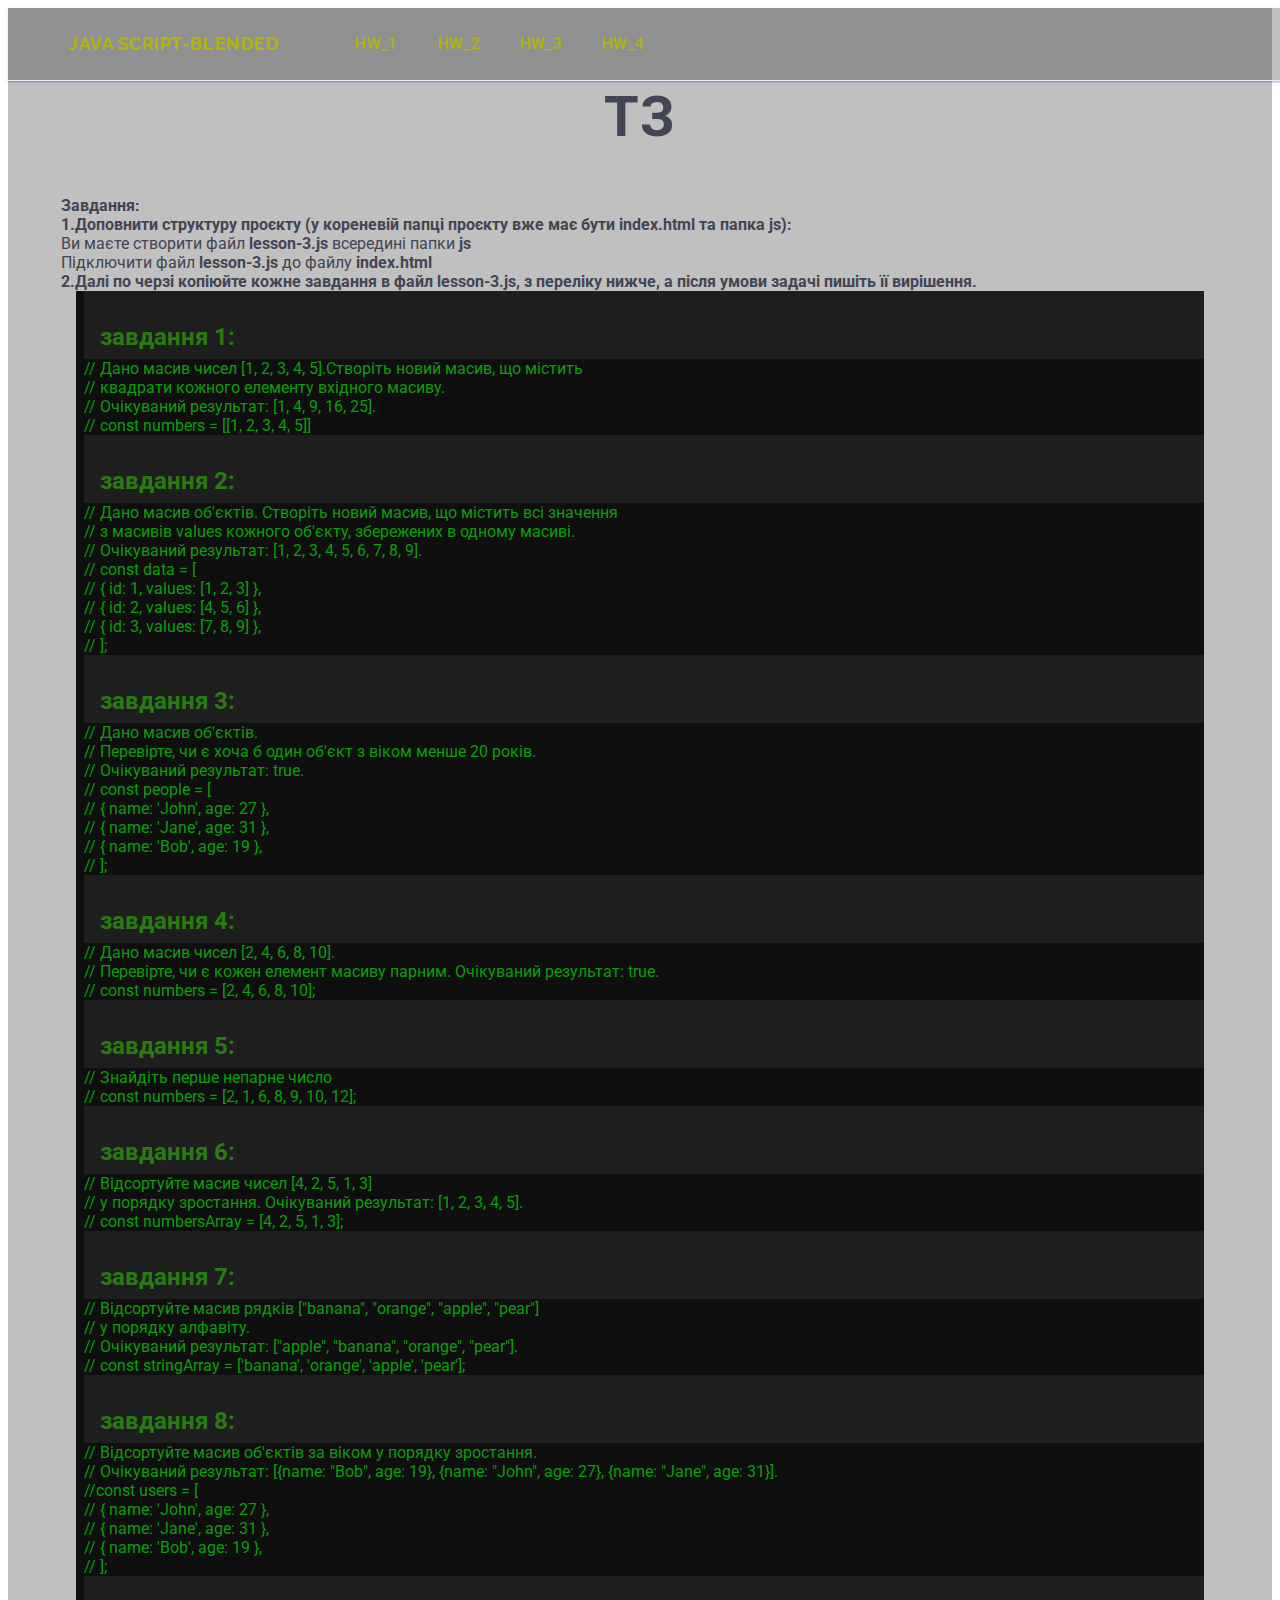
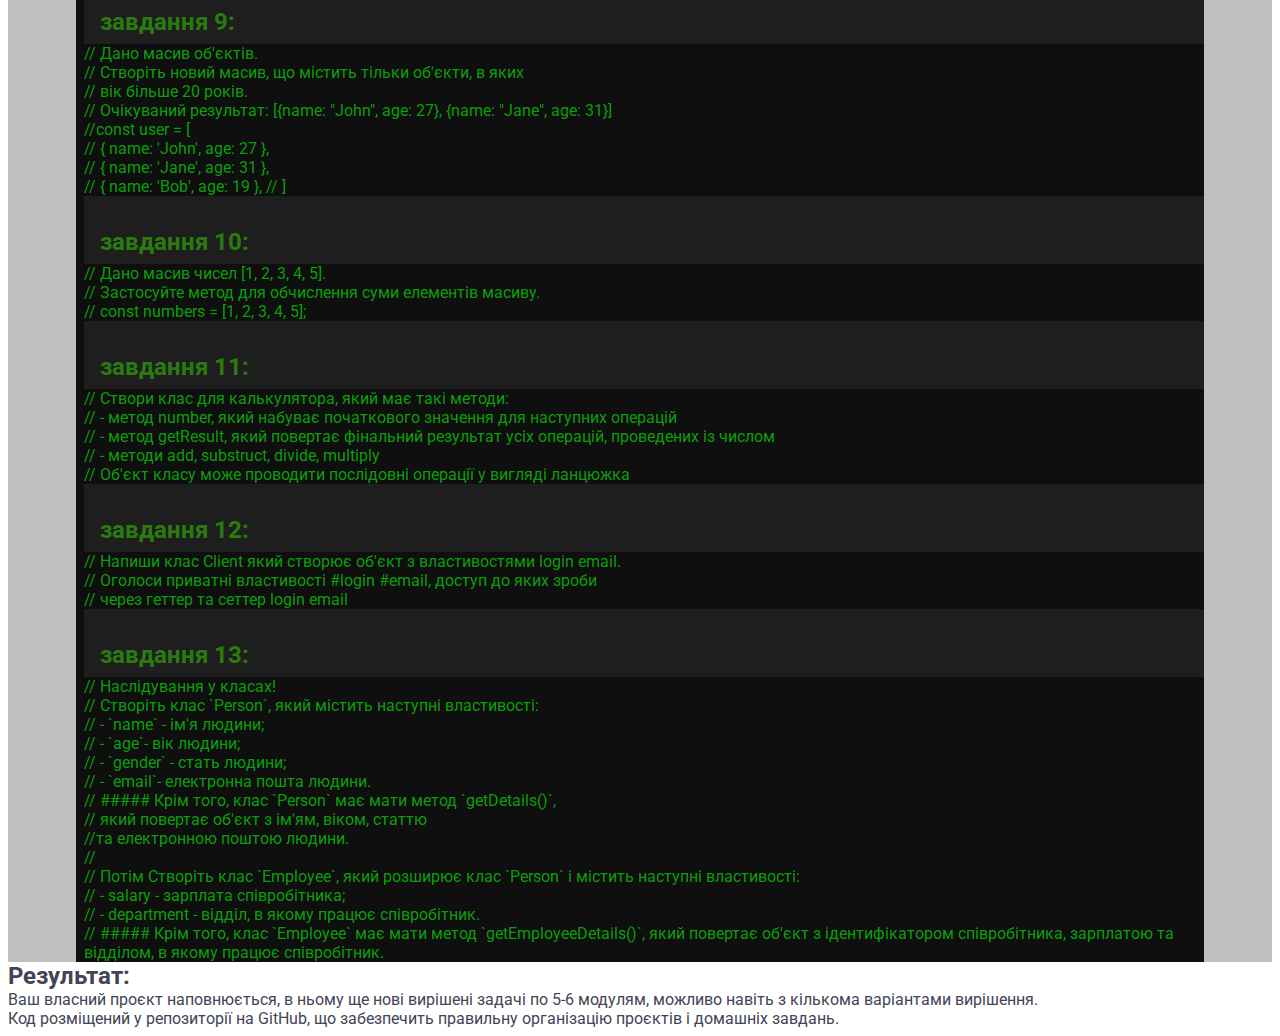
<file: hw_3.html>
<!DOCTYPE html>
<html lang="en">
  <head>
    <meta charset="UTF-8" />
    <meta name="viewport" content="width=device-width, initial-scale=1.0" />
    <title>Java Script blended</title>
    <link rel="preconnect" href="https://fonts.googleapis.com" />
    <link rel="preconnect" href="https://fonts.gstatic.com" crossorigin />
    <link
      href="https://fonts.googleapis.com/css2?family=Raleway:wght@700&family=Roboto:wght@400;500;700&display=swap"
      rel="stylesheet"
    />
    <link
      rel="stylesheet"
      href="https://cdnjs.cloudflare.com/ajax/libs/modern-normalize/3.0.1/modern-normalize.min.css"
      integrity="sha512-q6WgHqiHlKyOqslT/lgBgodhd03Wp4BEqKeW6nNtlOY4quzyG3VoQKFrieaCeSnuVseNKRGpGeDU3qPmabCANg=="
      crossorigin="anonymous"
      referrerpolicy="no-referrer"
    />
    <link rel="shortcut icon" href="./javascript.png" />
    <link rel="stylesheet" href="./css/styles_1.css" />
  </head>
  <body>
    <!-- #region header -->
    <header class="page-header">
      <div class="container header-container">
        <nav class="nav-header">
          <a class="logo header-logo" href="./index.html"
            >Java Script<span class="logo-part">-blended</span></a
          >
          <ul class="nav-list">
            <li class="nav-item">
              <a class="nav-link" href="./hw_1.html">HW_1</a>
            </li>
            <li class="nav-item">
              <a class="nav-link" href="./hw_2.html">HW_2</a>
            </li>
            <li class="nav-item">
              <a class="nav-link" href="./hw_3.html">HW_3</a>
            </li>
            <li class="nav-item">
              <a class="nav-link" href="./hw_4.html">HW_4</a>
            </li>
          </ul>
        </nav>
        <button class="burger-btn" type="button" data-menu-open>
          <svg class="burger-icon" width="24" height="24">
            <use href="./images/icons.svg#icon-burger"></use>
          </svg>
        </button>
      </div>
      <!--#region mobile-menu-->
      <!--change class name "mobile-menu is-open"-->
      <div class="mobile-menu" data-menu>
        <div class="container mobile-menu-container">
          <button class="mobile-menu-btn-close" data-menu-close>
            <svg class="mobile-icon-btn-close" width="8" height="8">
              <use href="./images/icons.svg#icon-close"></use>
            </svg>
          </button>
          <nav class="mobile-menu-nav">
            <ul class="mobile-menu-list">
              <li class="mobile-menu-item">
                <a class="mobile-menu-link current" href="./index.html">HW_1</a>
              </li>
              <li class="mobile-menu-item">
                <a class="mobile-menu-link" href="./hw_1.html">HW_1</a>
              </li>
              <li class="mobile-menu-item">
                <a class="mobile-menu-link" href="./hw_2.html">HW_2</a>
              </li>
              <li class="mobile-menu-item">
                <a class="mobile-menu-link" href="./hw_3.html">HW_3</a>
              </li>
              <li class="mobile-menu-item">
                <a class="mobile-menu-link" href="./hw_4.html">HW_4</a>
              </li>
            </ul>
          </nav>
          <div class="mobile-menu-socials-container">
            <ul class="mobile-menu-socials-list">
              <li class="mobile-menu-socials-item">
                <a
                  class="mobile-menu-socials-link"
                  href="https://instagram.com"
                >
                  <svg class="mobile-menu-socials-icon" width="24" height="24">
                    <use href="./images/icons.svg#icon-instagram"></use>
                  </svg>
                </a>
              </li>
              <li class="mobile-menu-socials-item">
                <a class="mobile-menu-socials-link" href="https://twitter.com">
                  <svg class="mobile-menu-socials-icon" width="24" height="24">
                    <use href="./images/icons.svg#icon-twitter"></use>
                  </svg>
                </a>
              </li>
              <li class="mobile-menu-socials-item">
                <a class="mobile-menu-socials-link" href="https://facebook.com">
                  <svg class="mobile-menu-socials-icon" width="24" height="24">
                    <use href="./images/icons.svg#icon-facebook"></use>
                  </svg>
                </a>
              </li>
              <li class="mobile-menu-socials-item">
                <a class="mobile-menu-socials-link" href="https://linkedin.com">
                  <svg class="mobile-menu-socials-icon" width="24" height="24">
                    <use href="./images/icons.svg#icon-linkedin"></use>
                  </svg>
                </a>
              </li>
            </ul>
          </div>
        </div>
      </div>
      <!--#endregion-->
    </header>
    <!--#endregion-->
    <main>
      <!-- #region hero section main -->
      <section class="page-hero">
        <div class="container hero-container">
          <h1 class="hero-title">ТЗ</h1>
          <strong>Завдання:</strong>
          <ul class="num-list">
            <li class="hero-item">
              <strong
                >1.Доповнити структуру проєкту (у кореневій папці проєкту вже
                має бути index.html та папка js):</strong
              >
              <ul>
                <li class="hero-item">
                  <p>
                    Ви маєте створити файл
                    <strong>lesson-3.js</strong> всередині папки
                    <strong>js</strong>
                  </p>
                </li>
                <li class="hero-item">
                  <p>
                    Підключити файл <strong>lesson-3.js</strong> до файлу
                    <strong>index.html</strong>
                  </p>
                </li>
              </ul>
            </li>
            <li class="hero-item">
              <strong>
                2.Далі по черзі копіюйте кожне завдання в файл lesson-3.js, з
                переліку нижче, а після умови задачі пишіть її вирішення.
              </strong>
            </li>
          </ul>
          <div class="container hero-container-task">
            <ul class="num-list">
              <li class="list-task">
                <h2 class="title-task">завдання 1:</h2>
                <p class="text-task">
                  // Дано масив чисел [1, 2, 3, 4, 5].Створіть новий масив, що
                  містить
                </p>
                <p class="text-task">
                  // квадрати кожного елементу вхідного масиву.
                </p>
                <p class="text-task">
                  // Очікуваний результат: [1, 4, 9, 16, 25].
                </p>
                <p class="text-task">// const numbers = [[1, 2, 3, 4, 5]]</p>
              </li>
              <li class="list-task">
                <h2 class="title-task">завдання 2:</h2>
                <p class="text-task">
                  // Дано масив об'єктів. Створіть новий масив, що містить всі
                  значення
                </p>
                <p class="text-task">
                  // з масивів values кожного об'єкту, збережених в одному
                  масиві.
                </p>
                <p class="text-task">
                  // Очікуваний результат: [1, 2, 3, 4, 5, 6, 7, 8, 9].
                </p>
                <p class="text-task">// const data = [</p>
                <p class="text-task">// { id: 1, values: [1, 2, 3] },</p>
                <p class="text-task">// { id: 2, values: [4, 5, 6] },</p>
                <p class="text-task">// { id: 3, values: [7, 8, 9] },</p>
                <p class="text-task">// ];</p>
              </li>
              <li class="list-task">
                <h2 class="title-task">завдання 3:</h2>
                <p class="text-task">// Дано масив об'єктів.</p>
                <p class="text-task">
                  // Перевірте, чи є хоча б один об'єкт з віком менше 20 років.
                </p>
                <p class="text-task">// Очікуваний результат: true.</p>
                <p class="text-task">// const people = [</p>
                <p class="text-task">// { name: 'John', age: 27 },</p>
                <p class="text-task">// { name: 'Jane', age: 31 },</p>
                <p class="text-task">// { name: 'Bob', age: 19 },</p>
                <p class="text-task">// ];</p>
              </li>
              <li class="list-task">
                <h2 class="title-task">завдання 4:</h2>
                <p class="text-task">// Дано масив чисел [2, 4, 6, 8, 10].</p>
                <p class="text-task">
                  // Перевірте, чи є кожен елемент масиву парним. Очікуваний
                  результат: true.
                </p>
                <p class="text-task">// const numbers = [2, 4, 6, 8, 10];</p>
              </li>
              <li class="list-task">
                <h2 class="title-task">завдання 5:</h2>
                <p class="text-task">// Знайдіть перше непарне число</p>
                <p class="text-task">
                  // const numbers = [2, 1, 6, 8, 9, 10, 12];
                </p>
              </li>
              <li class="list-task">
                <h2 class="title-task">завдання 6:</h2>
                <p class="text-task">
                  // Відсортуйте масив чисел [4, 2, 5, 1, 3]
                </p>
                <p class="text-task">
                  // у порядку зростання. Очікуваний результат: [1, 2, 3, 4, 5].
                </p>
                <p class="text-task">
                  // const numbersArray = [4, 2, 5, 1, 3];
                </p>
              </li>
              <li class="list-task">
                <h2 class="title-task">завдання 7:</h2>
                <p class="text-task">
                  // Відсортуйте масив рядків ["banana", "orange", "apple",
                  "pear"]
                </p>
                <p class="text-task">// у порядку алфавіту.</p>
                <p class="text-task">
                  // Очікуваний результат: ["apple", "banana", "orange",
                  "pear"].
                </p>
                <p class="text-task">
                  // const stringArray = ['banana', 'orange', 'apple', 'pear'];
                </p>
              </li>
              <li class="list-task">
                <h2 class="title-task">завдання 8:</h2>
                <p class="text-task">
                  // Відсортуйте масив об'єктів за віком у порядку зростання.
                </p>
                <p class="text-task">
                  // Очікуваний результат: [{name: "Bob", age: 19}, {name:
                  "John", age: 27}, {name: "Jane", age: 31}].
                </p>
                <p class="text-task">//const users = [</p>
                <p class="text-task">// { name: 'John', age: 27 },</p>
                <p class="text-task">// { name: 'Jane', age: 31 },</p>
                <p class="text-task">// { name: 'Bob', age: 19 },</p>
                <p class="text-task">// ];</p>
              </li>
              <li class="list-task">
                <h2 class="title-task">завдання 9:</h2>
                <p class="text-task">// Дано масив об'єктів.</p>
                <p class="text-task">
                  // Створіть новий масив, що містить тільки об'єкти, в яких
                </p>
                <p class="text-task">// вік більше 20 років.</p>
                <p class="text-task">
                  // Очікуваний результат: [{name: "John", age: 27}, {name:
                  "Jane", age: 31}]
                </p>
                <p class="text-task">//const user = [</p>
                <p class="text-task">// { name: 'John', age: 27 },</p>
                <p class="text-task">// { name: 'Jane', age: 31 },</p>
                <p class="text-task">// { name: 'Bob', age: 19 }, // ]</p>
              </li>
              <li class="list-task">
                <h2 class="title-task">завдання 10:</h2>
                <p class="text-task">// Дано масив чисел [1, 2, 3, 4, 5].</p>
                <p class="text-task">
                  // Застосуйте метод для обчислення суми елементів масиву.
                </p>
                <p class="text-task">// const numbers = [1, 2, 3, 4, 5];</p>
              </li>
              <li class="list-task">
                <h2 class="title-task">завдання 11:</h2>
                <p class="text-task">
                  // Створи клас для калькулятора, який має такі методи:
                </p>
                <p class="text-task">
                  // - метод number, який набуває початкового значення для
                  наступних операцій
                </p>
                <p class="text-task">
                  // - метод getResult, який повертає фінальний результат усіх
                  операцій, проведених із числом
                </p>
                <p class="text-task">
                  // - методи add, substruct, divide, multiply
                </p>
                <p class="text-task">
                  // Об'єкт класу може проводити послідовні операції у вигляді
                  ланцюжка
                </p>
              </li>
              <li class="list-task">
                <h2 class="title-task">завдання 12:</h2>
                <p class="text-task">
                  // Напиши клас Client який створює об'єкт з властивостями
                  login email.
                </p>
                <p class="text-task">
                  // Оголоси приватні властивості #login #email, доступ до яких
                  зроби
                </p>
                <p class="text-task">// через геттер та сеттер login email</p>
              </li>
              <li class="list-task">
                <h2 class="title-task">завдання 13:</h2>
                <p class="text-task">// Наслідування у класах!</p>
                <p class="text-task">
                  // Cтворіть клас `Person`, який містить наступні властивості:
                </p>
                <p class="text-task">// - `name` - ім'я людини;</p>
                <p class="text-task">// - `age`- вік людини;</p>
                <p class="text-task">// - `gender` - стать людини;</p>
                <p class="text-task">// - `email`- електронна пошта людини.</p>
                <p class="text-task">
                  // ##### Крім того, клас `Person` має мати метод
                  `getDetails()`,
                </p>
                <p class="text-task">
                  // який повертає об'єкт з ім'ям, віком, статтю
                </p>
                <p class="text-task">//та електронною поштою людини.</p>
                <p class="text-task">//</p>
                <p class="text-task">
                  // Потім Створіть клас `Employee`, який розширює клас `Person`
                  і містить наступні властивості:
                </p>
                <p class="text-task">// - salary - зарплата співробітника;</p>
                <p class="text-task">
                  // - department - відділ, в якому працює співробітник.
                </p>
                <p class="text-task">
                  // ##### Крім того, клас `Employee` має мати метод
                  `getEmployeeDetails()`, який повертає об'єкт з ідентифікатором
                  співробітника, зарплатою та відділом, в якому працює
                  співробітник.
                </p>
                <p class="text-task"></p>
                <p class="text-task"></p>
                <p class="text-task"></p>
                <p class="text-task"></p>
                <p class="text-task"></p>
                <p class="text-task"></p>
                <p class="text-task"></p>
                <p class="text-task"></p>
                <p class="text-task"></p>
                <p class="text-task"></p>
                <p class="text-task"></p>
                <p class="text-task"></p>
                <p class="text-task"></p>
                <p class="text-task"></p>
                <p class="text-task"></p>
                <p class="text-task"></p>
                <p class="text-task"></p>
                <p class="text-task"></p>
                <p class="text-task"></p>
                <p class="text-task"></p>
                <p class="text-task"></p>
                <p class="text-task"></p>
                <p class="text-task"></p>
                <p class="text-task"></p>
                <p class="text-task"></p>
                <p class="text-task"></p>
                <p class="text-task"></p>
                <p class="text-task"></p>
                <p class="text-task"></p>
                <p class="text-task"></p>
                <p class="text-task"></p>
                <p class="text-task"></p>
                <p class="text-task"></p>
                <p class="text-task"></p>
                <p class="text-task"></p>
                <p class="text-task"></p>
                <p class="text-task"></p>
                <p class="text-task"></p>
              </li>
            </ul>
          </div>
        </div>
      </section>
      <!-- #endregion -->
    </main>
    <!--#region  footer -->
    <footer class="footer-page">
      <h2 class="title">Результат:</h2>
      <ul class="items">
        <li class="item">
          Ваш власний проєкт наповнюється, в ньому ще нові вирішені задачі по
          5-6 модулям, можливо навіть з кількома варіантами вирішення.
        </li>
        <li class="item">
          Код розміщений у репозиторії на GitHub, що забезпечить правильну
          організацію проєктів і домашніх завдань.
        </li>
      </ul>
      <p class="text"></p>
    </footer>
    <!--#endregion -->

    <script src="./js/menu.js"></script>
    <!--<script type="module" src="./js/lesson-1.js"></script>-->
    <!--<script type="module" src="./js/lesson-2.js"></script>-->
    <script type="module" src="./js/lesson-3.js"></script>
    <!--<script type="module" src="./js/lesson-4.js"></script>-->
  </body>
</html>
</file>
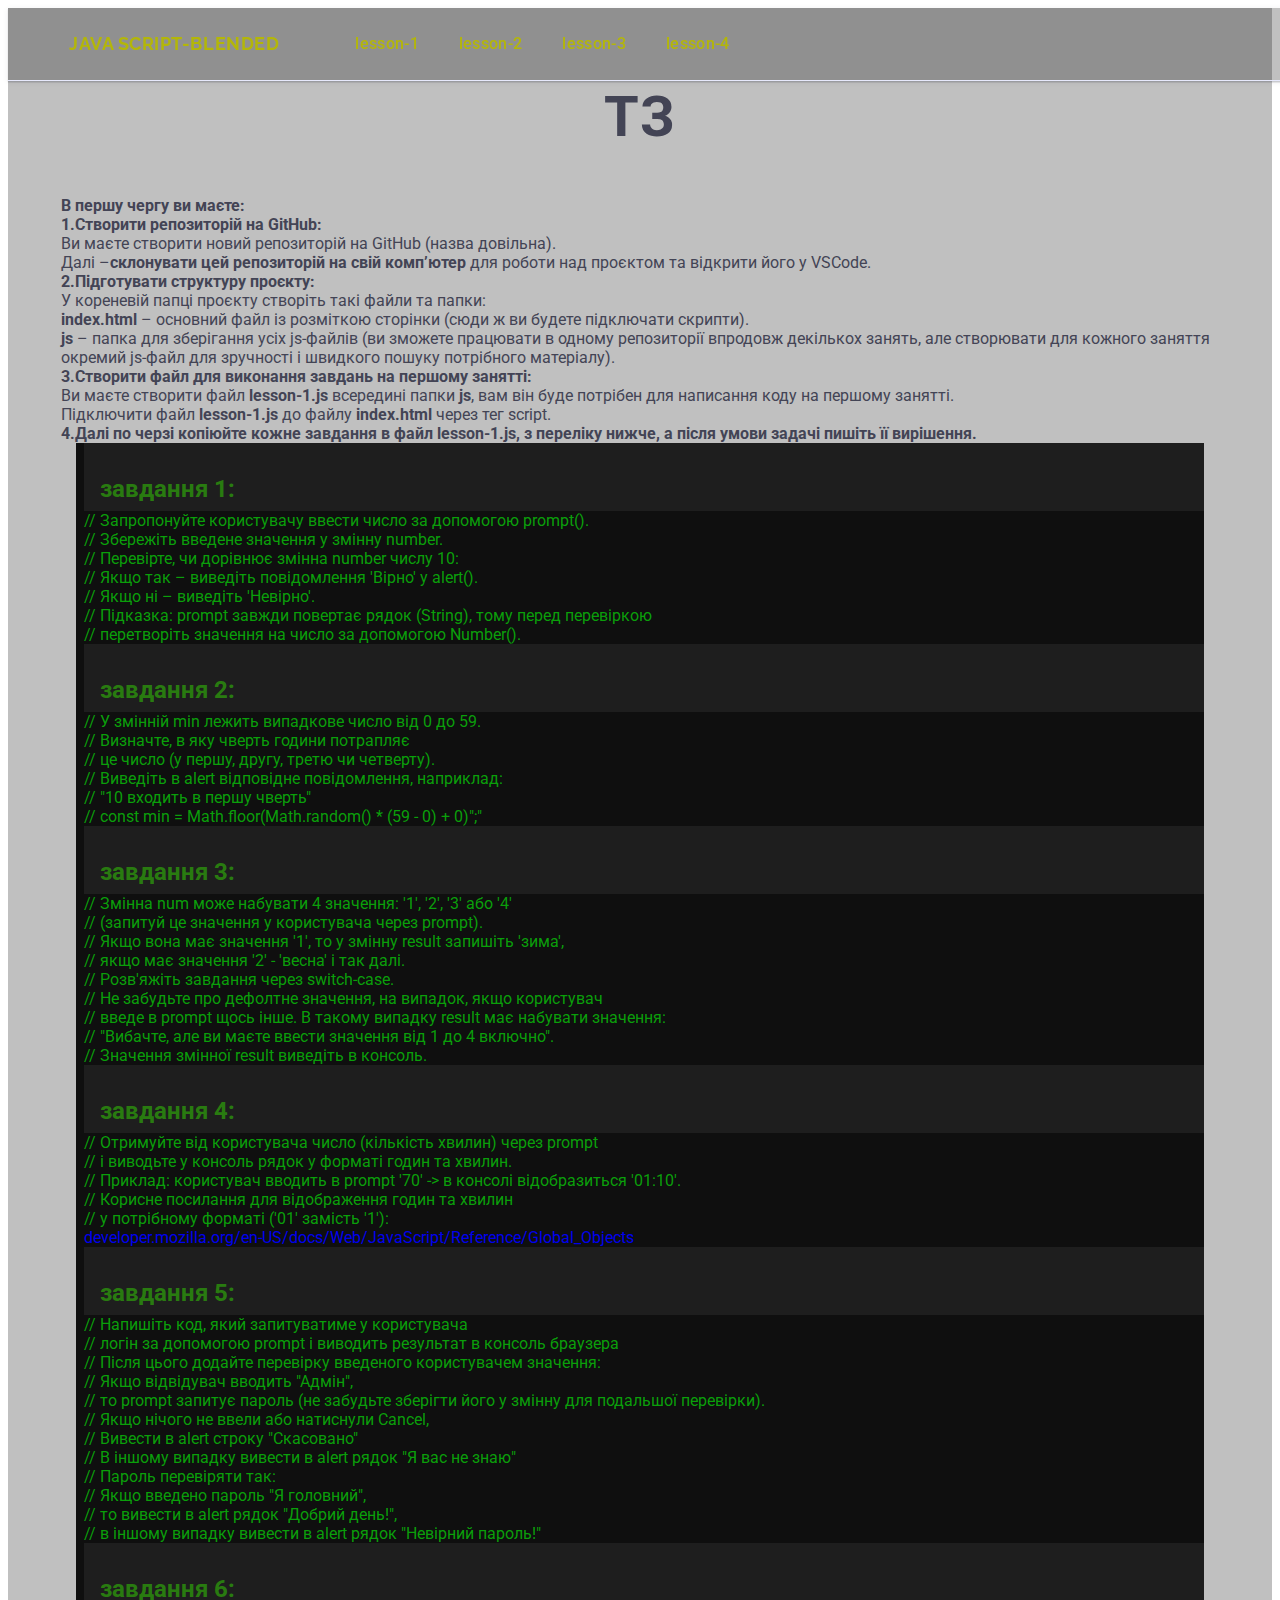
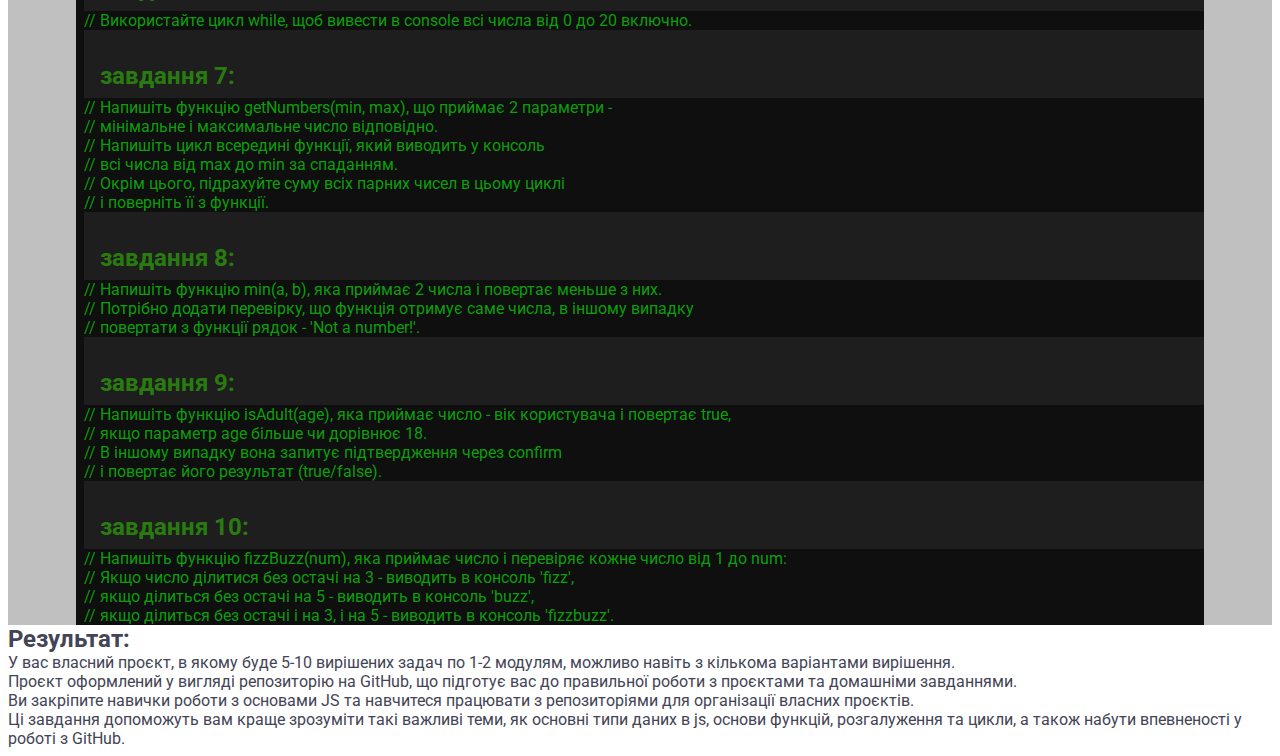
<file: lesson-1.html>
<!DOCTYPE html>
<html lang="en">
  <head>
    <meta charset="UTF-8" />
    <meta name="viewport" content="width=device-width, initial-scale=1.0" />
    <title>lesson-1</title>
    <link rel="preconnect" href="https://fonts.googleapis.com" />
    <link rel="preconnect" href="https://fonts.gstatic.com" crossorigin />
    <link
      href="https://fonts.googleapis.com/css2?family=Raleway:wght@700&family=Roboto:wght@400;500;700&display=swap"
      rel="stylesheet"
    />
    <link
      rel="stylesheet"
      href="https://cdnjs.cloudflare.com/ajax/libs/modern-normalize/3.0.1/modern-normalize.min.css"
      integrity="sha512-q6WgHqiHlKyOqslT/lgBgodhd03Wp4BEqKeW6nNtlOY4quzyG3VoQKFrieaCeSnuVseNKRGpGeDU3qPmabCANg=="
      crossorigin="anonymous"
      referrerpolicy="no-referrer"
    />
    <link rel="shortcut icon" href="./javascript.png" />
    <link rel="stylesheet" href="./css/styles_1.css" />
  </head>
  <body>
    <!-- #region header -->
    <header class="page-header">
      <div class="container header-container">
        <nav class="nav-header">
          <a class="logo header-logo" href="./index.html"
            >Java Script<span class="logo-part">-blended</span></a
          >
          <ul class="nav-list">
            <li class="nav-item">
              <a class="nav-link current" href="./lesson-1.html">lesson-1</a>
            </li>
            <li class="nav-item">
              <a class="nav-link" href="./lesson-2.html">lesson-2</a>
            </li>
            <li class="nav-item">
              <a class="nav-link" href="./lesson-3.html">lesson-3</a>
            </li>
            <li class="nav-item">
              <a class="nav-link" href="./lesson-4.html">lesson-4</a>
            </li>
          </ul>
        </nav>
        <button class="burger-btn" type="button" data-menu-open>
          <svg class="burger-icon" width="24" height="24">
            <use href="./images/icons.svg#icon-burger"></use>
          </svg>
        </button>
      </div>
      <!--#region mobile-menu-->
      <!--change class name "mobile-menu is-open"-->
      <div class="mobile-menu" data-menu>
        <div class="container mobile-menu-container">
          <button class="mobile-menu-btn-close" data-menu-close>
            <svg class="mobile-icon-btn-close" width="8" height="8">
              <use href="./images/icons.svg#icon-close"></use>
            </svg>
          </button>
          <nav class="mobile-menu-nav">
            <ul class="mobile-menu-list">
              <li class="mobile-menu-item">
                <a class="mobile-menu-link current" href="./lesson-1.html"
                  >lesson-1</a
                >
              </li>
              <li class="mobile-menu-item">
                <a class="mobile-menu-link" href="./lesson-2.html">lesson-2</a>
              </li>
              <li class="mobile-menu-item">
                <a class="mobile-menu-link" href="./lesson-3.html">lesson-3</a>
              </li>
              <li class="mobile-menu-item">
                <a class="mobile-menu-link" href="./lesson-4.html">lesson-4</a>
              </li>
            </ul>
          </nav>
          <div class="mobile-menu-socials-container">
            <ul class="mobile-menu-socials-list">
              <li class="mobile-menu-socials-item">
                <a
                  class="mobile-menu-socials-link"
                  href="https://instagram.com"
                >
                  <svg class="mobile-menu-socials-icon" width="24" height="24">
                    <use href="./images/icons.svg#icon-instagram"></use>
                  </svg>
                </a>
              </li>
              <li class="mobile-menu-socials-item">
                <a class="mobile-menu-socials-link" href="https://twitter.com">
                  <svg class="mobile-menu-socials-icon" width="24" height="24">
                    <use href="./images/icons.svg#icon-twitter"></use>
                  </svg>
                </a>
              </li>
              <li class="mobile-menu-socials-item">
                <a class="mobile-menu-socials-link" href="https://facebook.com">
                  <svg class="mobile-menu-socials-icon" width="24" height="24">
                    <use href="./images/icons.svg#icon-facebook"></use>
                  </svg>
                </a>
              </li>
              <li class="mobile-menu-socials-item">
                <a class="mobile-menu-socials-link" href="https://linkedin.com">
                  <svg class="mobile-menu-socials-icon" width="24" height="24">
                    <use href="./images/icons.svg#icon-linkedin"></use>
                  </svg>
                </a>
              </li>
            </ul>
          </div>
        </div>
      </div>
      <!--#endregion-->
    </header>
    <!--#endregion-->
    <main>
      <!-- #region hero section main -->
      <section class="page-hero">
        <div class="container hero-container">
          <h1 class="hero-title">ТЗ</h1>
          <strong>В першу чергу ви маєте:</strong>
          <ul class="num-list">
            <li class="hero-item">
              <strong>1.Створити репозиторій на GitHub:</strong>
              <ul>
                <li class="hero-item">
                  <p>
                    Ви маєте створити новий репозиторій на GitHub (назва
                    довільна).
                  </p>
                </li>
                <li class="hero-item">
                  <p>
                    Далі –<strong
                      >склонувати цей репозиторій на свій комп’ютер
                    </strong>
                    для роботи над проєктом та відкрити його у VSCode.
                  </p>
                </li>
              </ul>
            </li>
            <li>
              <strong>2.Підготувати структуру проєкту:</strong>
              <ul>
                <li class="hero-item">
                  <p>У кореневій папці проєкту створіть такі файли та папки:</p>
                </li>
                <li class="hero-item">
                  <p>
                    <strong>index.html</strong> – основний файл із розміткою
                    сторінки (сюди ж ви будете підключати скрипти).
                  </p>
                </li>
                <li class="hero-item">
                  <p>
                    <strong>js</strong> – папка для зберігання усіх js-файлів
                    (ви зможете працювати в одному репозиторії впродовж
                    декількох занять, але створювати для кожного заняття окремий
                    js-файл для зручності і швидкого пошуку потрібного
                    матеріалу).
                  </p>
                </li>
              </ul>
            </li>
            <li class="hero-item">
              <strong
                >3.Створити файл для виконання завдань на першому
                занятті:</strong
              >
              <ul>
                <li class="hero-item">
                  <p>
                    Ви маєте створити файл
                    <strong>lesson-1.js</strong> всередині папки
                    <strong>js</strong>, вам він буде потрібен для написання
                    коду на першому занятті.
                  </p>
                </li>
                <li class="hero-item">
                  <p>
                    Підключити файл <strong>lesson-1.js</strong> до файлу
                    <strong>index.html</strong> через тег script.
                  </p>
                </li>
              </ul>
            </li>
            <li class="hero-item">
              <strong>
                4.Далі по черзі копіюйте кожне завдання в файл lesson-1.js, з
                переліку нижче, а після умови задачі пишіть її вирішення.
              </strong>
            </li>
          </ul>
          <div class="container hero-container-task">
            <ul class="num-list">
              <li class="list-task">
                <h2 class="title-task">завдання 1:</h2>
                <p class="text-task">
                  // Запропонуйте користувачу ввести число за допомогою
                  prompt().
                </p>
                <p class="text-task">
                  // Збережіть введене значення у змінну number.
                </p>
                <p class="text-task">
                  // Перевірте, чи дорівнює змінна number числу 10:
                </p>
                <p class="text-task">
                  // Якщо так – виведіть повідомлення 'Вірно' у alert().
                </p>
                <p class="text-task">// Якщо ні – виведіть 'Невірно'.</p>
                <p class="text-task">
                  // Підказка: prompt завжди повертає рядок (String), тому перед
                  перевіркою
                </p>
                <p class="text-task">
                  // перетворіть значення на число за допомогою Number().
                </p>
              </li>
              <li class="list-task">
                <h2 class="title-task">завдання 2:</h2>
                <p class="text-task">
                  // У змінній min лежить випадкове число від 0 до 59.
                </p>
                <p class="text-task">
                  // Визначте, в яку чверть години потрапляє
                </p>
                <p class="text-task">
                  // це число (у першу, другу, третю чи четверту).
                </p>
                <p class="text-task">
                  // Виведіть в alert відповідне повідомлення, наприклад:
                </p>
                <p class="text-task">// "10 входить в першу чверть"</p>
                <p class="text-task">
                  // const min = Math.floor(Math.random() * (59 - 0) + 0)";"
                </p>
              </li>
              <li class="list-task">
                <h2 class="title-task">завдання 3:</h2>
                <p class="text-task">
                  // Змінна num може набувати 4 значення: '1', '2', '3' або '4'
                </p>
                <p class="text-task">
                  // (запитуй це значення у користувача через prompt).
                </p>
                <p class="text-task">
                  // Якщо вона має значення '1', то у змінну result запишіть
                  'зима',
                </p>
                <p class="text-task">
                  // якщо має значення '2' - 'весна' і так далі.
                </p>
                <p class="text-task">
                  // Розв'яжіть завдання через switch-case.
                </p>
                <p class="text-task">
                  // Не забудьте про дефолтне значення, на випадок, якщо
                  користувач
                </p>
                <p class="text-task">
                  // введе в prompt щось інше. В такому випадку result має
                  набувати значення:
                </p>
                <p class="text-task">
                  // "Вибачте, але ви маєте ввести значення від 1 до 4 включно".
                </p>
                <p class="text-task">
                  // Значення змінної result виведіть в консоль.
                </p>
              </li>
              <li class="list-task">
                <h2 class="title-task">завдання 4:</h2>
                <p class="text-task">
                  // Отримуйте від користувача число (кількість хвилин) через
                  prompt
                </p>
                <p class="text-task">
                  // і виводьте у консоль рядок у форматі годин та хвилин.
                </p>
                <p class="text-task">
                  // Приклад: користувач вводить в prompt '70' -> в консолі
                  відобразиться '01:10'.
                </p>
                <p class="text-task">
                  // Корисне посилання для відображення годин та хвилин
                </p>
                <p class="text-task">
                  // у потрібному форматі ('01' замість '1'):
                </p>
                <a
                  href="http://developer.mozilla.org/en-US/docs/Web/JavaScript/Reference/Global_Objects/String/padStart#examples"
                  target="_blank"
                  >developer.mozilla.org/en-US/docs/Web/JavaScript/Reference/Global_Objects</a
                >
                <p class="text-task"></p>
                <p class="text-task"></p>
                <p class="text-task"></p>
                <p class="text-task"></p>
              </li>
              <li class="list-task">
                <h2 class="title-task">завдання 5:</h2>
                <p class="text-task">
                  // Напишіть код, який запитуватиме у користувача
                </p>
                <p class="text-task">
                  // логін за допомогою prompt і виводить результат в консоль
                  браузера
                </p>
                <p class="text-task">
                  // Після цього додайте перевірку введеного користувачем
                  значення:
                </p>
                <p class="text-task">// Якщо відвідувач вводить "Адмін",</p>
                <p class="text-task">
                  // то prompt запитує пароль (не забудьте зберігти його у
                  змінну для подальшої перевірки).
                </p>
                <p class="text-task">
                  // Якщо нічого не ввели або натиснули Cancel,
                </p>
                <p class="text-task">// Вивести в alert строку "Скасовано"</p>
                <p class="text-task">
                  // В іншому випадку вивести в alert рядок "Я вас не знаю"
                </p>
                <p class="text-task">// Пароль перевіряти так:</p>
                <p class="text-task">// Якщо введено пароль "Я головний",</p>
                <p class="text-task">
                  // то вивести в alert рядок "Добрий день!",
                </p>
                <p class="text-task">
                  // в іншому випадку вивести в alert рядок "Невірний пароль!"
                </p>
              </li>
              <li class="list-task">
                <h2 class="title-task">завдання 6:</h2>
                <p class="text-task">
                  // Використайте цикл while, щоб вивести в console всі числа
                  від 0 до 20 включно.
                </p>
              </li>
              <li class="list-task">
                <h2 class="title-task">завдання 7:</h2>
                <p class="text-task">
                  // Напишіть функцію getNumbers(min, max), що приймає 2
                  параметри -
                </p>
                <p class="text-task">
                  // мінімальне і максимальне число відповідно.
                </p>
                <p class="text-task">
                  // Напишіть цикл всередині функції, який виводить у консоль
                </p>
                <p class="text-task">
                  // всі числа від max до min за спаданням.
                </p>
                <p class="text-task">
                  // Окрім цього, підрахуйте суму всіх парних чисел в цьому
                  циклі
                </p>
                <p class="text-task">// і поверніть її з функції.</p>
              </li>
              <li class="list-task">
                <h2 class="title-task">завдання 8:</h2>
                <p class="text-task">
                  // Напишіть функцію min(a, b), яка приймає 2 числа і повертає
                  меньше з них.
                </p>
                <p class="text-task">
                  // Потрібно додати перевірку, що функція отримує саме числа, в
                  іншому випадку
                </p>
                <p class="text-task">
                  // повертати з функції рядок - 'Not a number!'.
                </p>
              </li>
              <li class="list-task">
                <h2 class="title-task">завдання 9:</h2>
                <p class="text-task">
                  // Напишіть функцію isAdult(age), яка приймає число - вік
                  користувача і повертає true,
                </p>
                <p class="text-task">
                  // якщо параметр age більше чи дорівнює 18.
                </p>
                <p class="text-task">
                  // В іншому випадку вона запитує підтвердження через confirm
                </p>
                <p class="text-task">
                  // і повертає його результат (true/false).
                </p>
              </li>
              <li class="list-task">
                <h2 class="title-task">завдання 10:</h2>
                <p class="text-task">
                  // Напишіть функцію fizzBuzz(num), яка приймає число і
                  перевіряє кожне число від 1 до num:
                </p>
                <p class="text-task">
                  // Якщо число ділитися без остачі на 3 - виводить в консоль
                  'fizz',
                </p>
                <p class="text-task">
                  // якщо ділиться без остачі на 5 - виводить в консоль 'buzz',
                </p>
                <p class="text-task">
                  // якщо ділиться без остачі і на 3, і на 5 - виводить в
                  консоль 'fizzbuzz'.
                </p>
              </li>
            </ul>
          </div>
        </div>
      </section>
      <!-- #endregion -->
    </main>
    <!--#region  footer -->
    <footer class="footer-page">
      <h2 class="title">Результат:</h2>
      <ul class="items">
        <li class="item">
          У вас власний проєкт, в якому буде 5-10 вирішених задач по 1-2
          модулям, можливо навіть з кількома варіантами вирішення.
        </li>
        <li class="item">
          Проєкт оформлений у вигляді репозиторію на GitHub, що підготує вас до
          правильної роботи з проєктами та домашніми завданнями.
        </li>
        <li class="item">
          Ви закріпите навички роботи з основами JS та навчитеся працювати з
          репозиторіями для організації власних проєктів.
        </li>
      </ul>
      <p class="text">
        Ці завдання допоможуть вам краще зрозуміти такі важливі теми, як основні
        типи даних в js, основи функцій, розгалуження та цикли, а також набути
        впевненості у роботі з GitHub.
      </p>
    </footer>
    <!--#endregion -->

    <script src="./js/menu.js"></script>
    <script type="module" src="./js/lesson-1.js"></script>
    <!--<script type="module" src="./js/lesson-2.js"></script>-->
    <!--<script type="module" src="./js/lesson-3.js"></script>-->
    <!--<script type="module" src="./js/lesson-4.js"></script>-->
  </body>
</html>
</file>
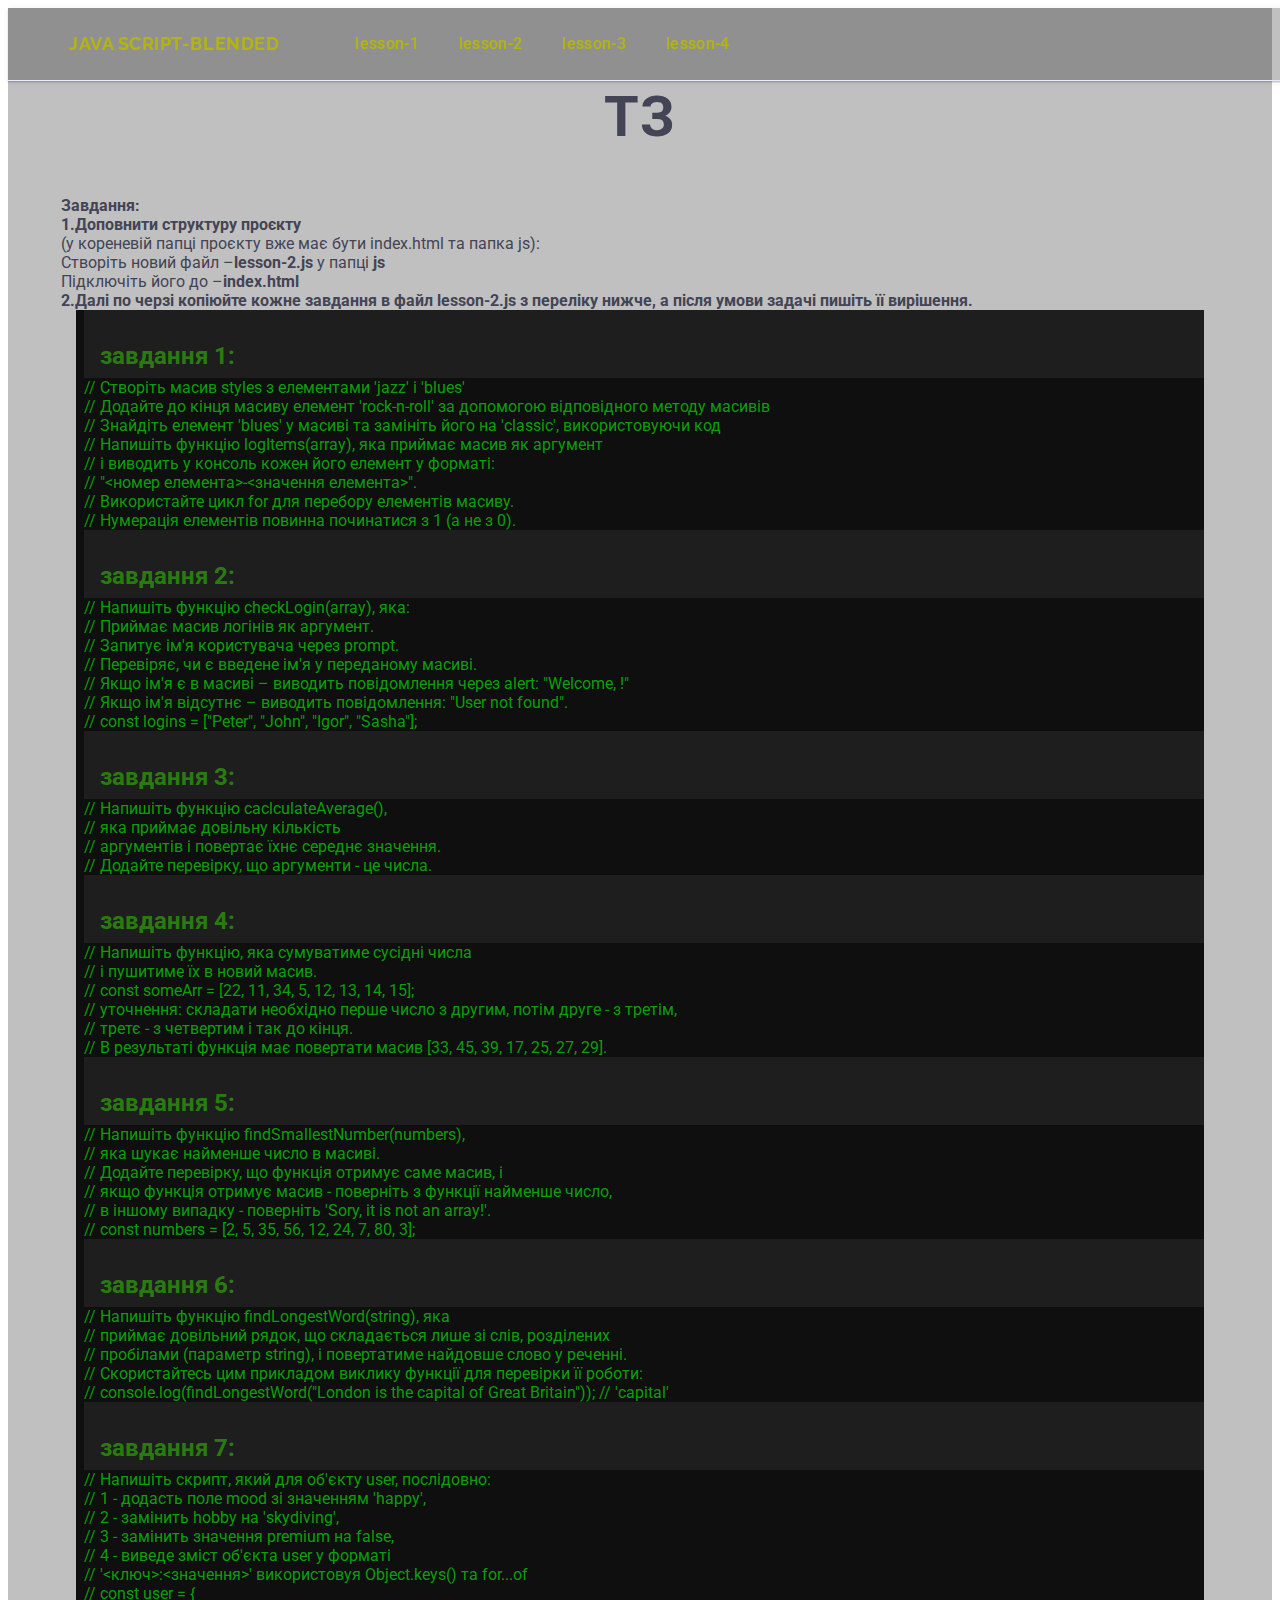
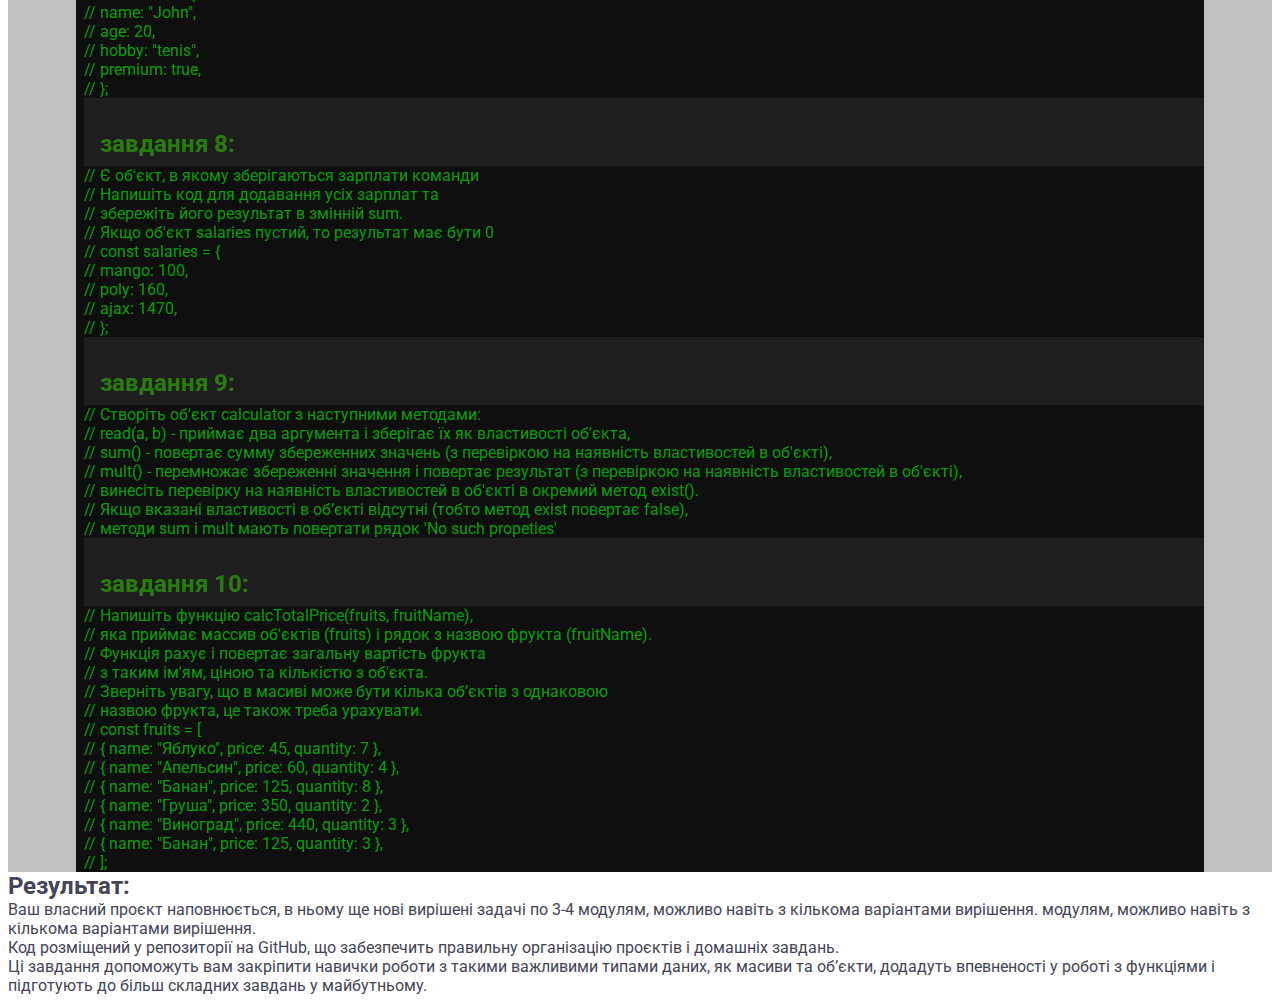
<file: lesson-2.html>
<!DOCTYPE html>
<html lang="en">
  <head>
    <meta charset="UTF-8" />
    <meta name="viewport" content="width=device-width, initial-scale=1.0" />
    <title>lesson-2</title>
    <link rel="preconnect" href="https://fonts.googleapis.com" />
    <link rel="preconnect" href="https://fonts.gstatic.com" crossorigin />
    <link
      href="https://fonts.googleapis.com/css2?family=Raleway:wght@700&family=Roboto:wght@400;500;700&display=swap"
      rel="stylesheet"
    />
    <link
      rel="stylesheet"
      href="https://cdnjs.cloudflare.com/ajax/libs/modern-normalize/3.0.1/modern-normalize.min.css"
      integrity="sha512-q6WgHqiHlKyOqslT/lgBgodhd03Wp4BEqKeW6nNtlOY4quzyG3VoQKFrieaCeSnuVseNKRGpGeDU3qPmabCANg=="
      crossorigin="anonymous"
      referrerpolicy="no-referrer"
    />
    <link rel="shortcut icon" href="./javascript.png" />
    <link rel="stylesheet" href="./css/styles_1.css" />
  </head>
  <body>
    <!-- #region header -->
    <header class="page-header">
      <div class="container header-container">
        <nav class="nav-header">
          <a class="logo header-logo" href="./index.html"
            >Java Script<span class="logo-part">-blended</span></a
          >
          <ul class="nav-list">
            <li class="nav-item">
              <a class="nav-link" href="./lesson-1.html">lesson-1</a>
            </li>
            <li class="nav-item">
              <a class="nav-link current" href="./lesson-2.html">lesson-2</a>
            </li>
            <li class="nav-item">
              <a class="nav-link" href="./lesson-3.html">lesson-3</a>
            </li>
            <li class="nav-item">
              <a class="nav-link" href="./lesson-4.html">lesson-4</a>
            </li>
          </ul>
        </nav>
        <button class="burger-btn" type="button" data-menu-open>
          <svg class="burger-icon" width="24" height="24">
            <use href="./images/icons.svg#icon-burger"></use>
          </svg>
        </button>
      </div>
      <!--#region mobile-menu-->
      <!--change class name "mobile-menu is-open"-->
      <div class="mobile-menu" data-menu>
        <div class="container mobile-menu-container">
          <button class="mobile-menu-btn-close" data-menu-close>
            <svg class="mobile-icon-btn-close" width="8" height="8">
              <use href="./images/icons.svg#icon-close"></use>
            </svg>
          </button>
          <nav class="mobile-menu-nav">
            <ul class="mobile-menu-list">
              <li class="mobile-menu-item">
                <a class="mobile-menu-link" href="./lesson-1.html">lesson-1</a>
              </li>
              <li class="mobile-menu-item">
                <a class="mobile-menu-link current" href="./lesson-2.html">lesson-2</a>
              </li>
              <li class="mobile-menu-item">
                <a class="mobile-menu-link" href="./lesson-3.html">lesson-3</a>
              </li>
              <li class="mobile-menu-item">
                <a class="mobile-menu-link" href="./lesson-4.html">lesson-4</a>
              </li>
            </ul>
          </nav>
          <div class="mobile-menu-socials-container">
            <ul class="mobile-menu-socials-list">
              <li class="mobile-menu-socials-item">
                <a
                  class="mobile-menu-socials-link"
                  href="https://instagram.com"
                >
                  <svg class="mobile-menu-socials-icon" width="24" height="24">
                    <use href="./images/icons.svg#icon-instagram"></use>
                  </svg>
                </a>
              </li>
              <li class="mobile-menu-socials-item">
                <a class="mobile-menu-socials-link" href="https://twitter.com">
                  <svg class="mobile-menu-socials-icon" width="24" height="24">
                    <use href="./images/icons.svg#icon-twitter"></use>
                  </svg>
                </a>
              </li>
              <li class="mobile-menu-socials-item">
                <a class="mobile-menu-socials-link" href="https://facebook.com">
                  <svg class="mobile-menu-socials-icon" width="24" height="24">
                    <use href="./images/icons.svg#icon-facebook"></use>
                  </svg>
                </a>
              </li>
              <li class="mobile-menu-socials-item">
                <a class="mobile-menu-socials-link" href="https://linkedin.com">
                  <svg class="mobile-menu-socials-icon" width="24" height="24">
                    <use href="./images/icons.svg#icon-linkedin"></use>
                  </svg>
                </a>
              </li>
            </ul>
          </div>
        </div>
      </div>
      <!--#endregion-->
    </header>
    <!--#endregion-->
    <main>
      <!-- #region hero section main -->
      <section class="page-hero">
        <div class="container hero-container">
          <h1 class="hero-title">ТЗ</h1>
          <strong>Завдання:</strong>
          <ul class="num-list">
            <li class="hero-item">
              <strong>1.Доповнити структуру проєкту</strong>
              <ul>
                <li class="hero-item">
                  <p>
                    (у кореневій папці проєкту вже має бути index.html та папка
                    js):
                  </p>
                </li>
                <li class="hero-item">
                  <p>
                    Створіть новий файл –<strong>lesson-2.js </strong> у папці
                    <strong> js </strong>
                  </p>
                </li>
                <li class="hero-item">
                  <p>Підключіть його до –<strong>index.html</strong></p>
                </li>
              </ul>
            </li>
            <li>
              <strong
                >2.Далі по черзі копіюйте кожне завдання в файл lesson-2.js з
                переліку нижче, а після умови задачі пишіть її
                вирішення.</strong
              >
            </li>
          </ul>
          <div class="container hero-container-task">
            <ul class="num-list">
              <li class="list-task">
                <h2 class="title-task">завдання 1:</h2>
                <p class="text-task">
                  // Створіть масив styles з елементами 'jazz' і 'blues'
                </p>
                <p class="text-task">
                  // Додайте до кінця масиву елемент 'rock-n-roll' за допомогою
                  відповідного методу масивів
                </p>
                <p class="text-task">
                  // Знайдіть елемент 'blues' у масиві та замініть його на
                  'classic', використовуючи код
                </p>
                <p class="text-task">
                  // Напишіть функцію logItems(array), яка приймає масив як
                  аргумент
                </p>
                <p class="text-task">
                  // і виводить у консоль кожен його елемент у форматі:
                </p>
                <p class="text-task">
                  // "<номер елемента>-<значення елемента>".
                </p>
                <p class="text-task">
                  // Використайте цикл for для перебору елементів масиву.
                </p>
                <p class="text-task">
                  // Нумерація елементів повинна починатися з 1 (а не з 0).
                </p>
              </li>
              <li class="list-task">
                <h2 class="title-task">завдання 2:</h2>
                <p class="text-task">
                  // Напишіть функцію checkLogin(array), яка:
                </p>
                <p class="text-task">// Приймає масив логінів як аргумент.</p>
                <p class="text-task">// Запитує ім'я користувача через prompt.</p>
                <p class="text-task">
                  // Перевіряє, чи є введене ім'я у переданому масиві.
                </p>
                <p class="text-task">// Якщо ім'я є в масиві – виводить повідомлення через alert: "Welcome, <name>!"</p>
                <p class="text-task">// Якщо ім'я відсутнє – виводить повідомлення: "User not found".</p>
                <p class="text-task">// const logins = ["Peter", "John", "Igor", "Sasha"];</p>
              </li>
              <li class="list-task">
                <h2 class="title-task">завдання 3:</h2>
                <p class="text-task">// Напишіть функцію caclculateAverage(),</p>
                <p class="text-task">// яка приймає довільну кількість</p>
                <p class="text-task">// аргументів і повертає їхнє середнє значення.</p>
                <p class="text-task">// Додайте перевірку, що аргументи - це числа.</p>
              </li>
              <li class="list-task">
                <h2 class="title-task">завдання 4:</h2>
                <p class="text-task">// Напишіть функцію, яка сумуватиме сусідні числа </p>
                <p class="text-task">// і пушитиме їх в новий масив.</p>
                <p class="text-task">// const someArr = [22, 11, 34, 5, 12, 13, 14, 15];</p>
                <p class="text-task">// уточнення: складати необхідно перше число з другим, потім друге - з третім, </p>
                <p class="text-task">// третє - з четвертим і так до кінця.</p>
                <p class="text-task">// В результаті функція має повертати масив [33, 45, 39, 17, 25, 27, 29].</p>
              </li>
              <li class="list-task">
                <h2 class="title-task">завдання 5:</h2>
                <p class="text-task">// Напишіть функцію findSmallestNumber(numbers),</p>
                <p class="text-task">// яка шукає найменше число в масиві.</p>
                <p class="text-task">// Додайте перевірку, що функція отримує саме масив, і </p>
                <p class="text-task">// якщо функція отримує масив - поверніть з функції найменше число,</p>
                <p class="text-task">// в іншому випадку - поверніть 'Sory, it is not an array!'.</p>
                <p class="text-task">// const numbers = [2, 5, 35, 56, 12, 24, 7, 80, 3];</p>
              </li>
              <li class="list-task">
                <h2 class="title-task">завдання 6:</h2>
                <p class="text-task">// Напишіть функцію findLongestWord(string), яка </p>
                <p class="text-task">// приймає довільний рядок, що складається лише зі слів, розділених</p>
                <p class="text-task">// пробілами (параметр string), і повертатиме найдовше слово у реченні.</p>
                <p class="text-task">// Скористайтесь цим прикладом виклику функції для перевірки її роботи:</p>
                <p class="text-task">// console.log(findLongestWord("London is the capital of Great Britain")); // 'capital'</p>
              </li>
              <li class="list-task">
                <h2 class="title-task">завдання 7:</h2>
                <p class="text-task">// Напишіть скрипт, який для об'єкту user, послідовно:</p>
                <p class="text-task">// 1 - додасть поле mood зі значенням 'happy',</p>
                <p class="text-task">// 2 - замінить hobby на 'skydiving',</p>
                <p class="text-task">// 3 - замінить значення premium на false,</p>
                <p class="text-task">// 4 - виведе зміст об'єкта user у форматі</p>
                <p class="text-task">// '<ключ>:<значення>' використовуя Object.keys() та for...of</p>
                <p class="text-task">// const user = {</p>
                <p class="text-task">// name: "John",</p>
                <p class="text-task">// age: 20,</p>
                <p class="text-task">// hobby: "tenis",</p>
                <p class="text-task">// premium: true,</p>
                <p class="text-task">// };</p>
              </li>
              <li class="list-task">
                <h2 class="title-task">завдання 8:</h2>
                <p class="text-task">// Є об'єкт, в якому зберігаються зарплати команди</p>
                <p class="text-task">// Напишіть код для додавання усіх зарплат та</p>
                <p class="text-task">// збережіть його результат в змінній sum.</p>
                <p class="text-task">// Якщо об'єкт salaries пустий, то результат має бути 0</p>
                <p class="text-task">// const salaries = {</p>
                <p class="text-task">// mango: 100,</p>
                <p class="text-task">// poly: 160,</p>
                <p class="text-task">// ajax: 1470,</p>
                <p class="text-task">// };</p>
              </li>
              <li class="list-task">
                <h2 class="title-task">завдання 9:</h2>
                <p class="text-task">// Створіть об'єкт calculator з наступними методами:</p>
                <p class="text-task">// read(a, b) - приймає два аргумента і зберігає їх як властивості об'єкта,</p>
                <p class="text-task">// sum() - повертає сумму збереженних значень (з перевіркою на наявність властивостей в об'єкті),</p>
                <p class="text-task">// mult() - перемножає збереженні значення і повертає результат (з перевіркою на наявність властивостей в об'єкті),</p>
                <p class="text-task">// винесіть перевірку на наявність властивостей в об'єкті в окремий метод exist().</p>
                <p class="text-task">// Якщо вказані властивості в обʼєкті відсутні (тобто метод exist повертає false),</p>
                <p class="text-task">// методи sum і mult мають повертати рядок 'No such propeties'</p>
                
              </li>
              <li class="list-task">
                <h2 class="title-task">завдання 10:</h2>
                <p class="text-task">// Напишіть функцію calcTotalPrice(fruits, fruitName),</p>
                <p class="text-task">// яка приймає массив об'єктів (fruits) і рядок з назвою фрукта (fruitName).</p>
                <p class="text-task">// Функція рахує і повертає загальну вартість фрукта</p>
                <p class="text-task">// з таким ім'ям, ціною та кількістю з об'єкта.</p>
                <p class="text-task">// Зверніть увагу, що в масиві може бути кілька обʼєктів з однаковою </p>
                <p class="text-task">// назвою фрукта, це також треба урахувати.</p>
                <p class="text-task">// const fruits = [</p>
                <p class="text-task">// { name: "Яблуко", price: 45, quantity: 7 },</p>
                <p class="text-task">// { name: "Апельсин", price: 60, quantity: 4 },</p>
                <p class="text-task">// { name: "Банан", price: 125, quantity: 8 },</p>
                <p class="text-task">// { name: "Груша", price: 350, quantity: 2 },</p>
                <p class="text-task">// { name: "Виноград", price: 440, quantity: 3 },</p>
                <p class="text-task">// { name: "Банан", price: 125, quantity: 3 },</p>
                <p class="text-task">// ];</p>
              </li>
            </ul>
          </div>
        </div>
      </section>
      <!-- #endregion -->
    </main>
    <!--#region  footer -->
    <footer class="footer-page">
      <h2 class="title">Результат:</h2>
      <ul class="items">
        <li class="item">
          Ваш власний проєкт наповнюється, в ньому ще нові вирішені задачі по
          3-4 модулям, можливо навіть з кількома варіантами вирішення. модулям,
          можливо навіть з кількома варіантами вирішення.
        </li>
        <li class="item">
          Код розміщений у репозиторії на GitHub, що забезпечить правильну
          організацію проєктів і домашніх завдань.
        </li>
      </ul>
      <p class="text">
        Ці завдання допоможуть вам закріпити навички роботи з такими важливими
        типами даних, як масиви та обʼєкти, додадуть впевненості у роботі з
        функціями і підготують до більш складних завдань у майбутньому.
      </p>
    </footer>
    <!--#endregion -->

    <script src="./js/menu.js"></script>
    <!--<script type="module" src="./js/lesson-1.js"></script>-->
    <script type="module" src="./js/lesson-2.js"></script>
    <!--<script type="module" src="./js/lesson-3.js"></script>-->
    <!--<script type="module" src="./js/lesson-4.js"></script>-->
    
  </body>
</html>
</file>
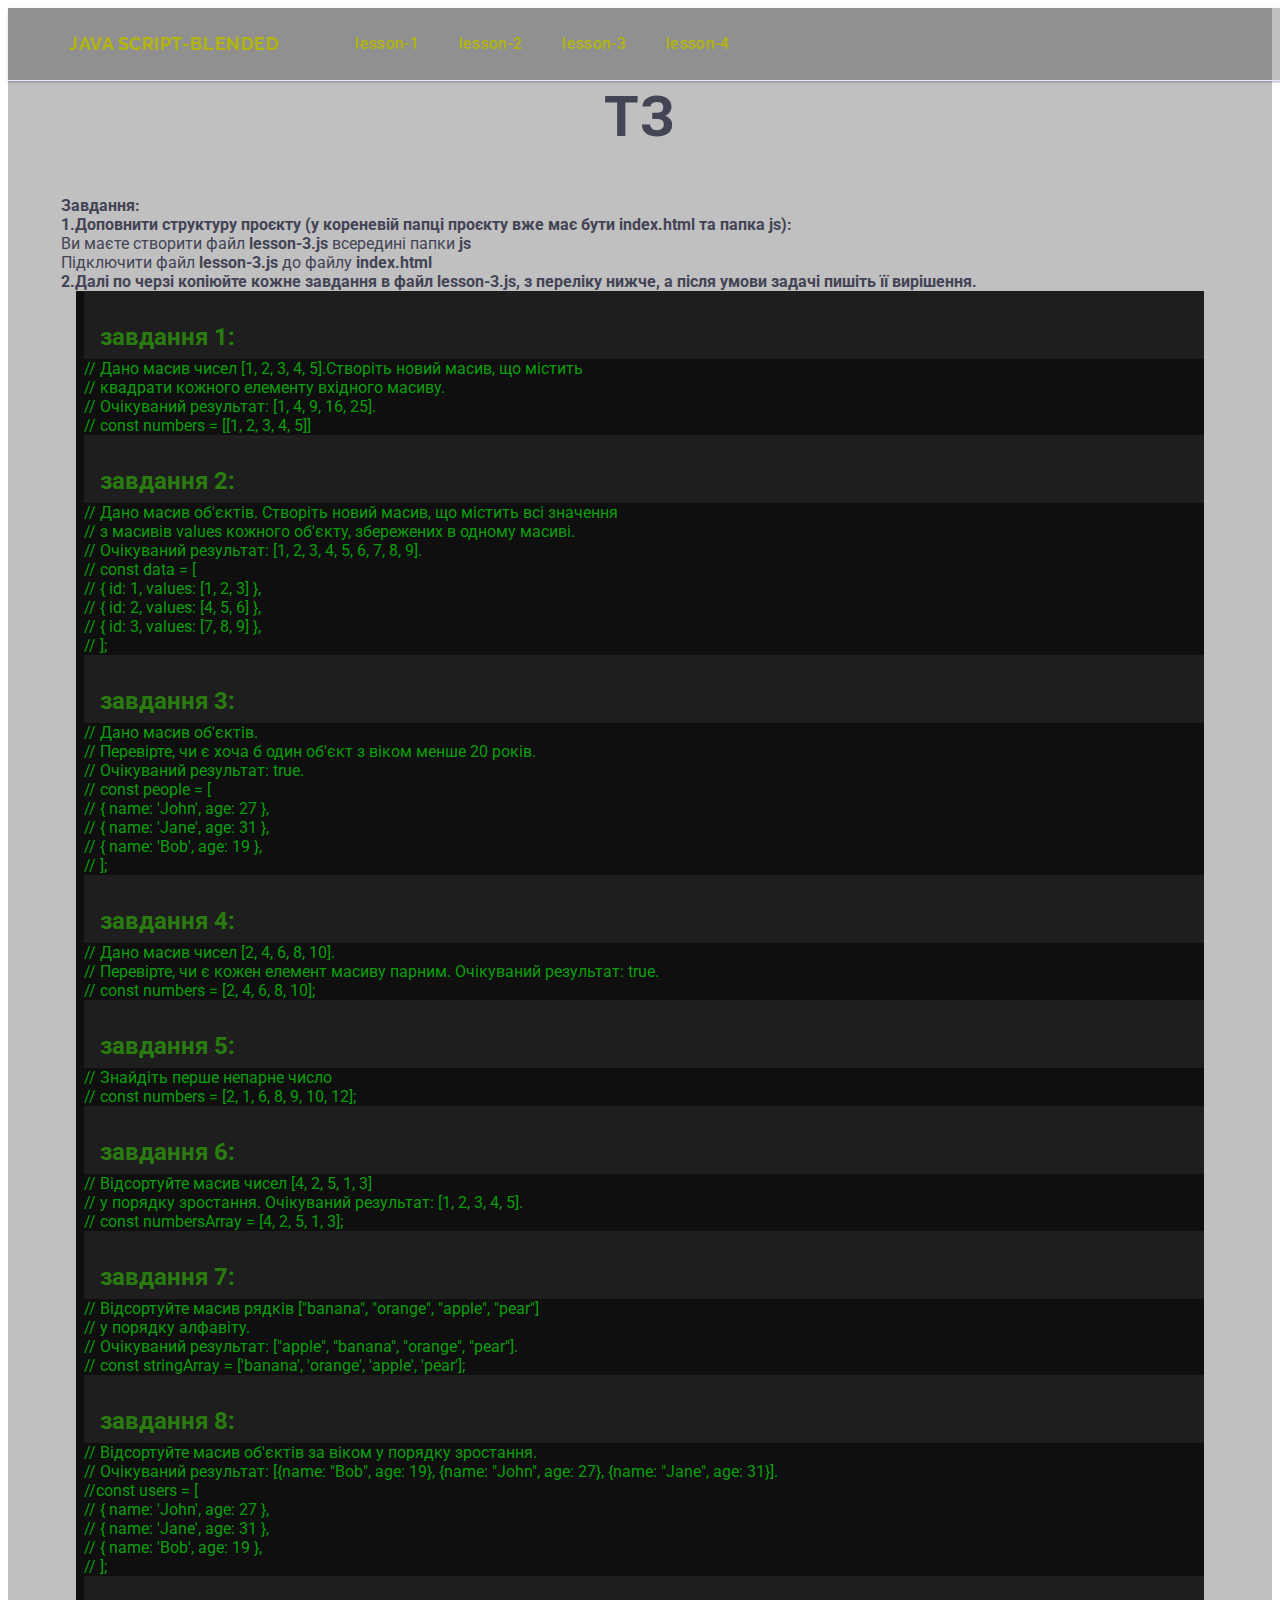
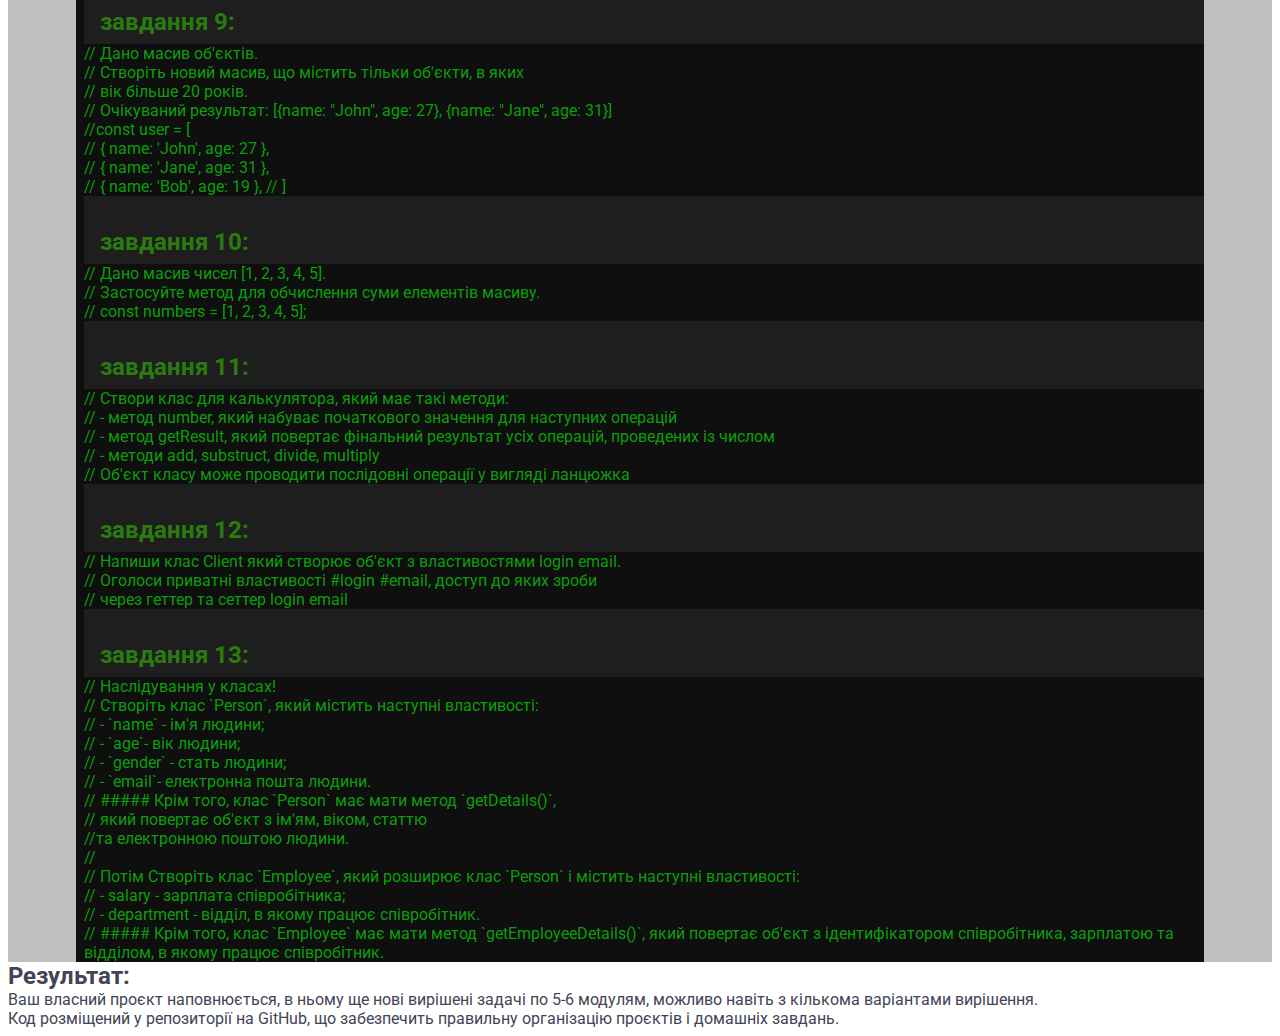
<file: lesson-3.html>
<!DOCTYPE html>
<html lang="en">
  <head>
    <meta charset="UTF-8" />
    <meta name="viewport" content="width=device-width, initial-scale=1.0" />
    <title>lesson-3</title>
    <link rel="preconnect" href="https://fonts.googleapis.com" />
    <link rel="preconnect" href="https://fonts.gstatic.com" crossorigin />
    <link
      href="https://fonts.googleapis.com/css2?family=Raleway:wght@700&family=Roboto:wght@400;500;700&display=swap"
      rel="stylesheet"
    />
    <link
      rel="stylesheet"
      href="https://cdnjs.cloudflare.com/ajax/libs/modern-normalize/3.0.1/modern-normalize.min.css"
      integrity="sha512-q6WgHqiHlKyOqslT/lgBgodhd03Wp4BEqKeW6nNtlOY4quzyG3VoQKFrieaCeSnuVseNKRGpGeDU3qPmabCANg=="
      crossorigin="anonymous"
      referrerpolicy="no-referrer"
    />
    <link rel="shortcut icon" href="./javascript.png" />
    <link rel="stylesheet" href="./css/styles_1.css" />
  </head>
  <body>
    <!-- #region header -->
    <header class="page-header">
      <div class="container header-container">
        <nav class="nav-header">
          <a class="logo header-logo" href="./index.html"
            >Java Script<span class="logo-part">-blended</span></a
          >
          <ul class="nav-list">
            <li class="nav-item">
              <a class="nav-link" href="./lesson-1.html">lesson-1</a>
            </li>
            <li class="nav-item">
              <a class="nav-link" href="./lesson-2.html">lesson-2</a>
            </li>
            <li class="nav-item">
              <a class="nav-link current" href="./lesson-3.html">lesson-3</a>
            </li>
            <li class="nav-item">
              <a class="nav-link" href="./lesson-4.html">lesson-4</a>
            </li>
          </ul>
        </nav>
        <button class="burger-btn" type="button" data-menu-open>
          <svg class="burger-icon" width="24" height="24">
            <use href="./images/icons.svg#icon-burger"></use>
          </svg>
        </button>
      </div>
      <!--#region mobile-menu-->
      <!--change class name "mobile-menu is-open"-->
      <div class="mobile-menu" data-menu>
        <div class="container mobile-menu-container">
          <button class="mobile-menu-btn-close" data-menu-close>
            <svg class="mobile-icon-btn-close" width="8" height="8">
              <use href="./images/icons.svg#icon-close"></use>
            </svg>
          </button>
          <nav class="mobile-menu-nav">
            <ul class="mobile-menu-list">
              <li class="mobile-menu-item">
                <a class="mobile-menu-link" href="./lesson-1.html">lesson-1</a>
              </li>
              <li class="mobile-menu-item">
                <a class="mobile-menu-link" href="./lesson-2.html">lesson-2</a>
              </li>
              <li class="mobile-menu-item">
                <a class="mobile-menu-link current" href="./lesson-3.html"
                  >lesson-3</a
                >
              </li>
              <li class="mobile-menu-item">
                <a class="mobile-menu-link" href="./lesson-4.html">lesson-4</a>
              </li>
            </ul>
          </nav>
          <div class="mobile-menu-socials-container">
            <ul class="mobile-menu-socials-list">
              <li class="mobile-menu-socials-item">
                <a
                  class="mobile-menu-socials-link"
                  href="https://instagram.com"
                >
                  <svg class="mobile-menu-socials-icon" width="24" height="24">
                    <use href="./images/icons.svg#icon-instagram"></use>
                  </svg>
                </a>
              </li>
              <li class="mobile-menu-socials-item">
                <a class="mobile-menu-socials-link" href="https://twitter.com">
                  <svg class="mobile-menu-socials-icon" width="24" height="24">
                    <use href="./images/icons.svg#icon-twitter"></use>
                  </svg>
                </a>
              </li>
              <li class="mobile-menu-socials-item">
                <a class="mobile-menu-socials-link" href="https://facebook.com">
                  <svg class="mobile-menu-socials-icon" width="24" height="24">
                    <use href="./images/icons.svg#icon-facebook"></use>
                  </svg>
                </a>
              </li>
              <li class="mobile-menu-socials-item">
                <a class="mobile-menu-socials-link" href="https://linkedin.com">
                  <svg class="mobile-menu-socials-icon" width="24" height="24">
                    <use href="./images/icons.svg#icon-linkedin"></use>
                  </svg>
                </a>
              </li>
            </ul>
          </div>
        </div>
      </div>
      <!--#endregion-->
    </header>
    <!--#endregion-->
    <main>
      <!-- #region hero section main -->
      <section class="page-hero">
        <div class="container hero-container">
          <h1 class="hero-title">ТЗ</h1>
          <strong>Завдання:</strong>
          <ul class="num-list">
            <li class="hero-item">
              <strong
                >1.Доповнити структуру проєкту (у кореневій папці проєкту вже
                має бути index.html та папка js):</strong
              >
              <ul>
                <li class="hero-item">
                  <p>
                    Ви маєте створити файл
                    <strong>lesson-3.js</strong> всередині папки
                    <strong>js</strong>
                  </p>
                </li>
                <li class="hero-item">
                  <p>
                    Підключити файл <strong>lesson-3.js</strong> до файлу
                    <strong>index.html</strong>
                  </p>
                </li>
              </ul>
            </li>
            <li class="hero-item">
              <strong>
                2.Далі по черзі копіюйте кожне завдання в файл lesson-3.js, з
                переліку нижче, а після умови задачі пишіть її вирішення.
              </strong>
            </li>
          </ul>
          <div class="container hero-container-task">
            <ul class="num-list">
              <li class="list-task">
                <h2 class="title-task">завдання 1:</h2>
                <p class="text-task">
                  // Дано масив чисел [1, 2, 3, 4, 5].Створіть новий масив, що
                  містить
                </p>
                <p class="text-task">
                  // квадрати кожного елементу вхідного масиву.
                </p>
                <p class="text-task">
                  // Очікуваний результат: [1, 4, 9, 16, 25].
                </p>
                <p class="text-task">// const numbers = [[1, 2, 3, 4, 5]]</p>
              </li>
              <li class="list-task">
                <h2 class="title-task">завдання 2:</h2>
                <p class="text-task">
                  // Дано масив об'єктів. Створіть новий масив, що містить всі
                  значення
                </p>
                <p class="text-task">
                  // з масивів values кожного об'єкту, збережених в одному
                  масиві.
                </p>
                <p class="text-task">
                  // Очікуваний результат: [1, 2, 3, 4, 5, 6, 7, 8, 9].
                </p>
                <p class="text-task">// const data = [</p>
                <p class="text-task">// { id: 1, values: [1, 2, 3] },</p>
                <p class="text-task">// { id: 2, values: [4, 5, 6] },</p>
                <p class="text-task">// { id: 3, values: [7, 8, 9] },</p>
                <p class="text-task">// ];</p>
              </li>
              <li class="list-task">
                <h2 class="title-task">завдання 3:</h2>
                <p class="text-task">// Дано масив об'єктів.</p>
                <p class="text-task">
                  // Перевірте, чи є хоча б один об'єкт з віком менше 20 років.
                </p>
                <p class="text-task">// Очікуваний результат: true.</p>
                <p class="text-task">// const people = [</p>
                <p class="text-task">// { name: 'John', age: 27 },</p>
                <p class="text-task">// { name: 'Jane', age: 31 },</p>
                <p class="text-task">// { name: 'Bob', age: 19 },</p>
                <p class="text-task">// ];</p>
              </li>
              <li class="list-task">
                <h2 class="title-task">завдання 4:</h2>
                <p class="text-task">// Дано масив чисел [2, 4, 6, 8, 10].</p>
                <p class="text-task">
                  // Перевірте, чи є кожен елемент масиву парним. Очікуваний
                  результат: true.
                </p>
                <p class="text-task">// const numbers = [2, 4, 6, 8, 10];</p>
              </li>
              <li class="list-task">
                <h2 class="title-task">завдання 5:</h2>
                <p class="text-task">// Знайдіть перше непарне число</p>
                <p class="text-task">
                  // const numbers = [2, 1, 6, 8, 9, 10, 12];
                </p>
              </li>
              <li class="list-task">
                <h2 class="title-task">завдання 6:</h2>
                <p class="text-task">
                  // Відсортуйте масив чисел [4, 2, 5, 1, 3]
                </p>
                <p class="text-task">
                  // у порядку зростання. Очікуваний результат: [1, 2, 3, 4, 5].
                </p>
                <p class="text-task">
                  // const numbersArray = [4, 2, 5, 1, 3];
                </p>
              </li>
              <li class="list-task">
                <h2 class="title-task">завдання 7:</h2>
                <p class="text-task">
                  // Відсортуйте масив рядків ["banana", "orange", "apple",
                  "pear"]
                </p>
                <p class="text-task">// у порядку алфавіту.</p>
                <p class="text-task">
                  // Очікуваний результат: ["apple", "banana", "orange",
                  "pear"].
                </p>
                <p class="text-task">
                  // const stringArray = ['banana', 'orange', 'apple', 'pear'];
                </p>
              </li>
              <li class="list-task">
                <h2 class="title-task">завдання 8:</h2>
                <p class="text-task">
                  // Відсортуйте масив об'єктів за віком у порядку зростання.
                </p>
                <p class="text-task">
                  // Очікуваний результат: [{name: "Bob", age: 19}, {name:
                  "John", age: 27}, {name: "Jane", age: 31}].
                </p>
                <p class="text-task">//const users = [</p>
                <p class="text-task">// { name: 'John', age: 27 },</p>
                <p class="text-task">// { name: 'Jane', age: 31 },</p>
                <p class="text-task">// { name: 'Bob', age: 19 },</p>
                <p class="text-task">// ];</p>
              </li>
              <li class="list-task">
                <h2 class="title-task">завдання 9:</h2>
                <p class="text-task">// Дано масив об'єктів.</p>
                <p class="text-task">
                  // Створіть новий масив, що містить тільки об'єкти, в яких
                </p>
                <p class="text-task">// вік більше 20 років.</p>
                <p class="text-task">
                  // Очікуваний результат: [{name: "John", age: 27}, {name:
                  "Jane", age: 31}]
                </p>
                <p class="text-task">//const user = [</p>
                <p class="text-task">// { name: 'John', age: 27 },</p>
                <p class="text-task">// { name: 'Jane', age: 31 },</p>
                <p class="text-task">// { name: 'Bob', age: 19 }, // ]</p>
              </li>
              <li class="list-task">
                <h2 class="title-task">завдання 10:</h2>
                <p class="text-task">// Дано масив чисел [1, 2, 3, 4, 5].</p>
                <p class="text-task">
                  // Застосуйте метод для обчислення суми елементів масиву.
                </p>
                <p class="text-task">// const numbers = [1, 2, 3, 4, 5];</p>
              </li>
              <li class="list-task">
                <h2 class="title-task">завдання 11:</h2>
                <p class="text-task">
                  // Створи клас для калькулятора, який має такі методи:
                </p>
                <p class="text-task">
                  // - метод number, який набуває початкового значення для
                  наступних операцій
                </p>
                <p class="text-task">
                  // - метод getResult, який повертає фінальний результат усіх
                  операцій, проведених із числом
                </p>
                <p class="text-task">
                  // - методи add, substruct, divide, multiply
                </p>
                <p class="text-task">
                  // Об'єкт класу може проводити послідовні операції у вигляді
                  ланцюжка
                </p>
              </li>
              <li class="list-task">
                <h2 class="title-task">завдання 12:</h2>
                <p class="text-task">
                  // Напиши клас Client який створює об'єкт з властивостями
                  login email.
                </p>
                <p class="text-task">
                  // Оголоси приватні властивості #login #email, доступ до яких
                  зроби
                </p>
                <p class="text-task">// через геттер та сеттер login email</p>
              </li>
              <li class="list-task">
                <h2 class="title-task">завдання 13:</h2>
                <p class="text-task">// Наслідування у класах!</p>
                <p class="text-task">
                  // Cтворіть клас `Person`, який містить наступні властивості:
                </p>
                <p class="text-task">// - `name` - ім'я людини;</p>
                <p class="text-task">// - `age`- вік людини;</p>
                <p class="text-task">// - `gender` - стать людини;</p>
                <p class="text-task">// - `email`- електронна пошта людини.</p>
                <p class="text-task">
                  // ##### Крім того, клас `Person` має мати метод
                  `getDetails()`,
                </p>
                <p class="text-task">
                  // який повертає об'єкт з ім'ям, віком, статтю
                </p>
                <p class="text-task">//та електронною поштою людини.</p>
                <p class="text-task">//</p>
                <p class="text-task">
                  // Потім Створіть клас `Employee`, який розширює клас `Person`
                  і містить наступні властивості:
                </p>
                <p class="text-task">// - salary - зарплата співробітника;</p>
                <p class="text-task">
                  // - department - відділ, в якому працює співробітник.
                </p>
                <p class="text-task">
                  // ##### Крім того, клас `Employee` має мати метод
                  `getEmployeeDetails()`, який повертає об'єкт з ідентифікатором
                  співробітника, зарплатою та відділом, в якому працює
                  співробітник.
                </p>
              </li>
            </ul>
          </div>
        </div>
      </section>
      <!-- #endregion -->
    </main>
    <!--#region  footer -->
    <footer class="footer-page">
      <h2 class="title">Результат:</h2>
      <ul class="items">
        <li class="item">
          Ваш власний проєкт наповнюється, в ньому ще нові вирішені задачі по
          5-6 модулям, можливо навіть з кількома варіантами вирішення.
        </li>
        <li class="item">
          Код розміщений у репозиторії на GitHub, що забезпечить правильну
          організацію проєктів і домашніх завдань.
        </li>
      </ul>
      <p class="text"></p>
    </footer>
    <!--#endregion -->

    <script src="./js/menu.js"></script>
    <!--<script type="module" src="./js/lesson-1.js"></script>-->
    <!--<script type="module" src="./js/lesson-2.js"></script>-->
    <script type="module" src="./js/lesson-3.js"></script>
    <!--<script type="module" src="./js/lesson-4.js"></script>-->
  </body>
</html>
</file>
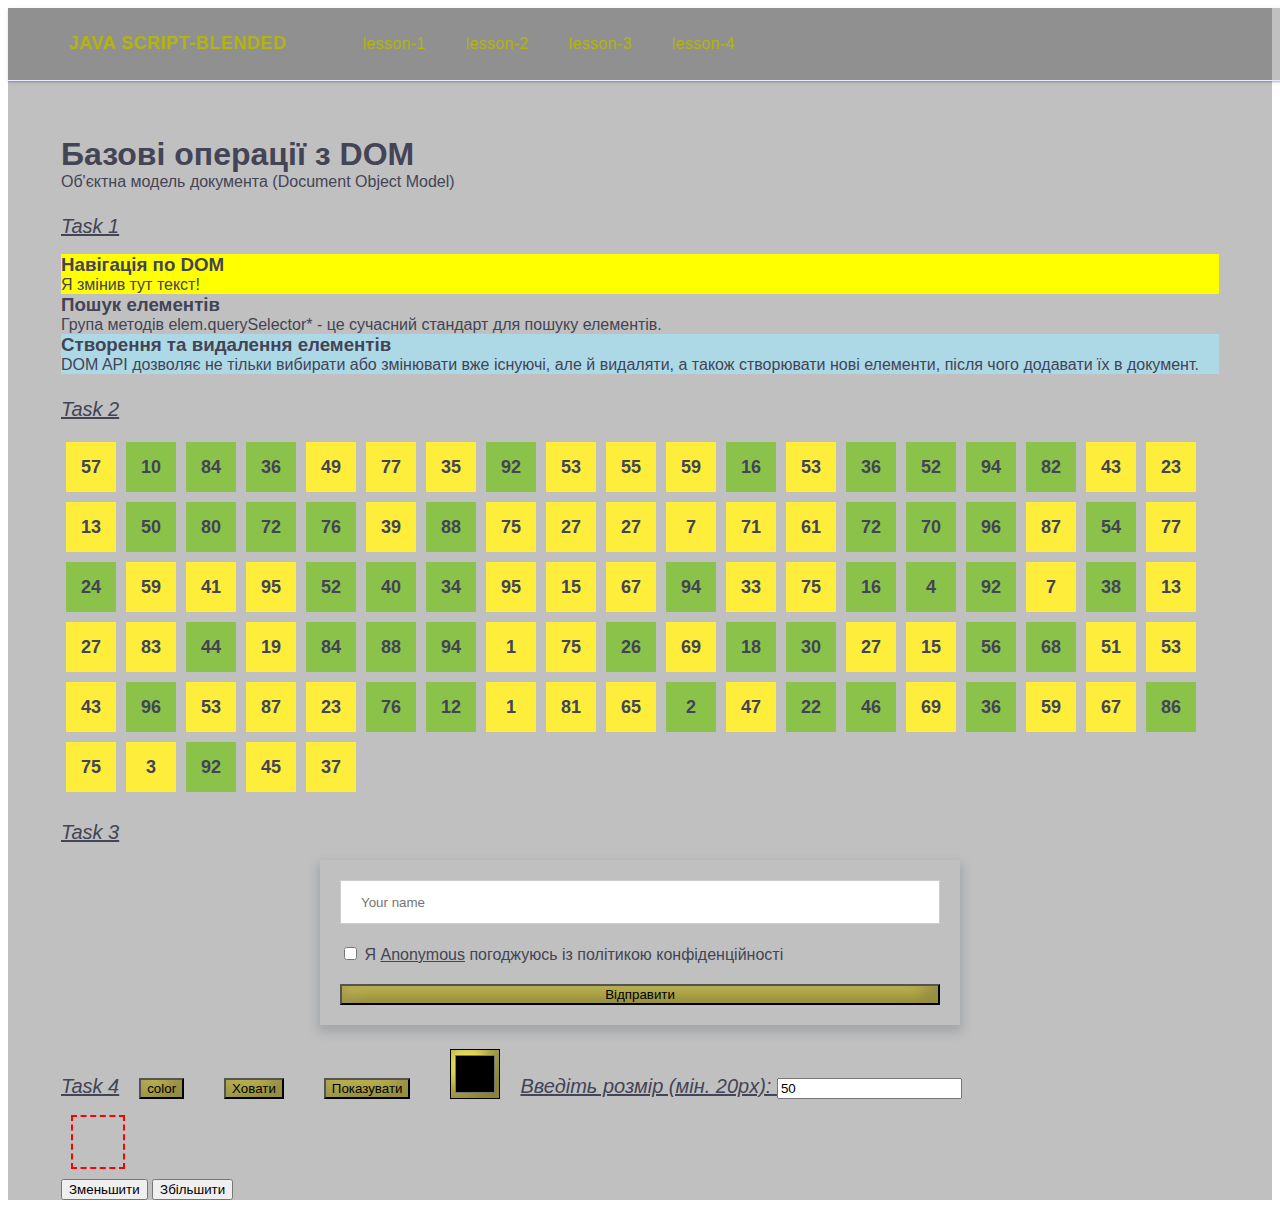
<file: lesson-4.html>
<!DOCTYPE html>
<html lang="en">
  <head>
    <meta charset="UTF-8" />
    <meta name="viewport" content="width=device-width, initial-scale=1.0" />
    <title>lesson-4</title>
    <link rel="stylesheet" href="./css/styles_1.css" />
  </head>
  <body>
    <!-- #region header -->
    <header class="page-header">
      <div class="container header-container">
        <nav class="nav-header">
          <a class="logo header-logo" href="./index.html"
            >Java Script<span class="logo-part">-blended</span></a
          >
          <ul class="nav-list">
            <li class="nav-item">
              <a class="nav-link" href="./lesson-1.html">lesson-1</a>
            </li>
            <li class="nav-item">
              <a class="nav-link" href="./lesson-2.html">lesson-2</a>
            </li>
            <li class="nav-item">
              <a class="nav-link" href="./lesson-3.html">lesson-3</a>
            </li>
            <li class="nav-item">
              <a class="nav-link current" href="./lesson-4.html">lesson-4</a>
            </li>
          </ul>
        </nav>
        <button class="burger-btn" type="button" data-menu-open>
          <svg class="burger-icon" width="24" height="24">
            <use href="./images/icons.svg#icon-burger"></use>
          </svg>
        </button>
      </div>
      <!--#region mobile-menu-->
      <!--change class name "mobile-menu is-open"-->
      <div class="mobile-menu" data-menu>
        <div class="container mobile-menu-container">
          <button class="mobile-menu-btn-close" data-menu-close>
            <svg class="mobile-icon-btn-close" width="8" height="8">
              <use href="./images/icons.svg#icon-close"></use>
            </svg>
          </button>
          <nav class="mobile-menu-nav">
            <ul class="mobile-menu-list">
              <li class="mobile-menu-item">
                <a class="mobile-menu-link" href="./lesson-1.html">lesson-1</a>
              </li>
              <li class="mobile-menu-item">
                <a class="mobile-menu-link" href="./lesson-2.html">lesson-2</a>
              </li>
              <li class="mobile-menu-item">
                <a class="mobile-menu-link" href="./lesson-3.html">lesson-3</a>
              </li>
              <li class="mobile-menu-item">
                <a class="mobile-menu-link current" href="./lesson-4.html"
                  >lesson-4</a
                >
              </li>
            </ul>
          </nav>
          <div class="mobile-menu-socials-container">
            <ul class="mobile-menu-socials-list">
              <li class="mobile-menu-socials-item">
                <a
                  class="mobile-menu-socials-link"
                  href="https://instagram.com"
                >
                  <svg class="mobile-menu-socials-icon" width="24" height="24">
                    <use href="./images/icons.svg#icon-instagram"></use>
                  </svg>
                </a>
              </li>
              <li class="mobile-menu-socials-item">
                <a class="mobile-menu-socials-link" href="https://twitter.com">
                  <svg class="mobile-menu-socials-icon" width="24" height="24">
                    <use href="./images/icons.svg#icon-twitter"></use>
                  </svg>
                </a>
              </li>
              <li class="mobile-menu-socials-item">
                <a class="mobile-menu-socials-link" href="https://facebook.com">
                  <svg class="mobile-menu-socials-icon" width="24" height="24">
                    <use href="./images/icons.svg#icon-facebook"></use>
                  </svg>
                </a>
              </li>
              <li class="mobile-menu-socials-item">
                <a class="mobile-menu-socials-link" href="https://linkedin.com">
                  <svg class="mobile-menu-socials-icon" width="24" height="24">
                    <use href="./images/icons.svg#icon-linkedin"></use>
                  </svg>
                </a>
              </li>
            </ul>
          </div>
        </div>
      </div>
      <!--#endregion-->
    </header>
    <!--#endregion-->
    <main>
      <section class="page-hero">
        <div class="container">
          <!-- Task - 01 -->
          <p class="hero-title"></p>
          <h1 id="title">Базові операції з DOM</h1>
          <ul class="list">
            <li data-topic="navigation">
              <h3>Навігація по DOM</h3>
              <p>
                Доступ до DOM починається з об'єкта document, з нього можна
                дістатися до будь-яких елементів.
              </p>
            </li>
            <li data-topic="search">
              <h3>Пошук елементів</h3>
              <p>
                Група методів elem.querySelector* - це сучасний стандарт для
                пошуку елементів.
              </p>
            </li>
            <li data-topic="props">
              <h3 class="completed">Властивості та атрибути</h3>
              <p>
                elem.textContent, elem.classList, elem.style,
                elem.hasAttribute(name), elem.getAttribute(name),
                elem.setAttribute(name, value), elem.removeAttribute(name)
              </p>
            </li>
            <li data-topic="manipulation">
              <h3>Створення та видалення елементів</h3>
              <p>
                DOM API дозволяє не тільки вибирати або змінювати вже існуючі,
                але й видаляти, а також створювати нові елементи, після чого
                додавати їх в документ.
              </p>
            </li>
          </ul>

          <!-- Task - 03 -->
          <p class="task-title">Task 3</p>
          <form class="contact-form js-contact-form">
            <input
              name="userName"
              type="text"
              class="contact-form-input js-username-input"
              data-length="8"
              placeholder="Your name"
            />
            <label class="js-policy-label">
              <input
                type="checkbox"
                name="accept"
                class="contact-form-checkbox js-policy-checkbox"
              />
              Я <span class="js-username-output">Anonymous</span> погоджуюсь із
              політикою конфіденційності
            </label>
            <button
              type="submit"
              class="contact-form-btn js-contact-form-submit"
            >
              Відправити
            </button>
          </form>

          <!-- Task - 04 -->
          <p class="task-title" id="tt">Task 4</p>
          <div>
            <div class="box"></div>
            <button class="js-decrease" id="decrease">Зменьшити</button>
            <button class="js-increase" id="increase">Збільшити</button>
          </div>
        </div>
      </section>
    </main>

    <script src="./js/menu.js"></script>
    <script type="module" src="./js/lesson-4.js"></script>
  </body>
</html>
</file>
<file: css/styles_1.css>
button {
  cursor: pointer;
}
.visually-hidden {
  position: absolute;
  width: 1px;
  height: 1px;
  margin: -1px;
  border: 0;
  padding: 0;
  white-space: nowrap;
  clip-path: inset(100%);
  clip: rect(0 0 0 0);
  overflow: hidden;
}
body {
  font-family: "Roboto", sans-serif;
  color: #434455;
  background-color: #fff;
}
ul,
ol {
  list-style-type: none;
  margin: 0;
  padding: 0;
}
h1,
h2,
h3,
h4,
h5,
h6,
p {
  margin: 0;
}
a {
  text-decoration: none;
}
img {
  display: block;
  max-width: 100%;
  height: auto;
}
.container {
  max-width: 320px;
  padding: 0 16px;
  margin: 0 auto;
}
@media screen and (min-width: 768px) {
  .container {
    max-width: 768px;
  }
}
@media screen and (min-width: 1158px) {
  .container {
    max-width: 1158px;
    padding: 0 15px;
  }
}
/* #region header */
.page-header {
  position: fixed;
  width: 100%;
  background-color: rgba(0, 0, 0, 0.247);
  border-bottom: 1px solid #e7e9fc;
  box-shadow: 0 1px 6px 0 rgba(46, 47, 66, 0.08),
    0 1px 1px 0 rgba(46, 47, 66, 0.16), 0 2px 1px 0 rgba(46, 47, 66, 0.08);
  z-index: 9;
}
.header-container {
  display: flex;
  align-items: center;
  justify-content: space-between;
}
.nav-list,
.contacts {
  display: none;
}
.logo {
  font-family: "Raleway", sans-serif;
  font-weight: 700;
  font-size: 18px;
  line-height: 1.17;
  letter-spacing: 0.03em;
  text-transform: uppercase;
  color: #b3b608;
}
.header-logo .logo-part {
  color: #b3b608;
}
.header-logo {
  padding: 16px 0;
  display: block;
}
.burger-btn {
  padding: 0;
  border: none;
  background-color: transparent;
}
.burger-icon {
  display: block;
  fill: #b3b608;
}
@media screen and (min-width: 768px) {
  .burger-btn {
    display: none;
  }
  .nav-header {
    display: flex;
    align-items: center;
  }
  .nav-list {
    display: flex;
    align-items: center;
    gap: 40px;
  }
  .header-logo {
    padding: 24px 0;
    margin-right: 60px;
  }
  .nav-link {
    position: relative;
    display: block;
    padding: 24px 0;
    font-weight: 500;
    font-size: 16px;
    line-height: 1.5;
    letter-spacing: 0.02em;
    color: #b3b608;
    transition: color 250ms cubic-bezier(0.4, 0, 0.2, 1);
  }
  .nav-link::after {
    content: "";
    position: absolute;
    left: 0;
    bottom: -1px;
    width: 100%;
    height: 4px;
    border-radius: 2px;
    background-color: #b3b608;
    opacity: 0;
  }
  .nav-link:hover::after,
  .nav-link:focus::after,
  .nav-link.current {
    opacity: 1;
  }
  .contacts-list {
    display: flex;
    flex-direction: column;
    gap: 12px;
  }
  .contacts-linc {
    display: block;
    font-size: 12px;
    line-height: 1.17;
    letter-spacing: 0.04em;
    color: #b3b608;
    transition: color 250ms cubic-bezier(0.4, 0, 0.2, 1);
  }
  .contacts {
    font-style: normal;
    display: block;
  }
  .contacts-linc:hover,
  .contacts-linc:focus,
  .nav-link:hover,
  .nav-link:focus,
  .nav-link.current {
    color: #b3b608;
  }
}
@media screen and (min-width: 1158px) {
  .header-logo {
    margin-right: 76px;
  }
  .contacts-list {
    flex-direction: row;
    align-items: center;
    gap: 40px;
  }
  .contacts-linc {
    padding: 24px 0;
    font-size: 16px;
    line-height: 1.5;
    letter-spacing: 0.02em;
  }
}
/* #endregion */
/* #region mobile-menu */
.mobile-menu {
  position: fixed;
  top: 0;
  left: 0;
  width: 100%;
  height: 100%;
  background-color: #fff;
  z-index: 999999;
  opacity: 0;
  visibility: hidden;
  pointer-events: none;
  transition: opacity 250ms cubic-bezier(0.4, 0, 0.2, 1),
    visibility 250ms cubic-bezier(0.4, 0, 0.2, 1);
}
.mobile-menu.is-open {
  opacity: 1;
  visibility: visible;
  pointer-events: auto;
}
.mobile-menu-container {
  position: relative;
  height: 100%;
  padding-top: 72px;
  padding-bottom: 40px;
  display: flex;
  flex-direction: column;
}
.mobile-menu-btn-close {
  position: absolute;
  top: 24px;
  right: 24px;
  width: 24px;
  height: 24px;
  display: flex;
  align-items: center;
  justify-content: center;
  border-radius: 50%;
  fill: #2e2f42;
  background-color: inherit;
  border: 1px solid rgba(0, 0, 0, 0.1);
  transition: background-color 250ms cubic-bezier(0.4, 0, 0.2, 1),
    border 250ms cubic-bezier(0.4, 0, 0.2, 1);
}
.mobile-menu-btn-close:hover,
.mobile-menu-btn-close:focus {
  border: none;
  background-color: #b3b608;
  fill: #fff;
}
.mobile-icon-btn-close {
  justify-content: space-between;
  fill: #2e2f42;
  transition: fill 250ms cubic-bezier(0.4, 0, 0.2, 1);
}
.mobile-menu-nav {
  margin-bottom: auto;
}
.mobile-menu-list {
  display: flex;
  flex-direction: column;
  margin: 0;
  gap: 40px;
}
.mobile-menu-link {
  font-weight: 700;
  font-size: 36px;
  line-height: 1.1;
  letter-spacing: 0.02em;
  color: #2e2f42;
}
.current {
  color: #b3b608;
}
.mobile-menu-contacts {
  display: flex;
  flex-direction: column;
  gap: 48px;
}
.mobile-menu-address {
  margin-bottom: 48px;
}
.mobile-menu-address-list {
  display: flex;
  flex-direction: column;
  gap: 24px;
}
.mobile-menu-address-linc {
  font-style: normal;
  font-weight: 500;
  font-size: 20px;
  line-height: 1.2;
  letter-spacing: 0.02em;
  color: #434455;
}
.mobile-menu-address-linc:hover,
.mobile-menu-address-linc:focus {
  color: #b3b608;
}
.mobile-menu-socials-list {
  display: flex;
  justify-content: space-between;
  gap: 40px;
}
.mobile-menu-socials-item {
  height: 40px;
  width: 40px;
}
.mobile-menu-socials-link {
  width: 40px;
  height: 40px;
  background-color: #b3b608;
  border-radius: 50%;
  display: flex;
  justify-content: center;
  align-items: center;
  transition: background-color 250ms cubic-bezier(0.4, 0, 0.2, 1);
}
.mobile-menu-socials-link:hover,
.mobile-menu-socials-link:focus {
  background-color: #b3b608;
}
.mobile-menu-socials-icon {
  fill: #f4f4fd;
}
@media screen and (min-width: 768px) {
  .mobile-menu {
    display: none;
  }
}
/* #endregion */

/* #region hero section main */
.page-hero {
  background-color: rgba(0, 0, 0, 0.247);
}
.hero-title {
  max-width: 216px;
  font-weight: 700;
  font-size: 36px;
  line-height: 1.1;
  letter-spacing: 0.02em;
  text-align: center;
  margin-bottom: 56px;
  margin-left: auto;
  margin-right: auto;
  padding-top: 80px;
}
.text-js {
  max-width: 320px;
  text-align: left;
}
@media screen and (min-width: 768px) {
  .hero-title {
    max-width: 496px;
    font-size: 56px;
    line-height: 1.07;
    margin-bottom: 36px;
  }
  .text-js {
    max-width: 744px;
  }
}
@media screen and (min-width: 1158px) {
  .hero-title {
    margin-bottom: 48px;
  }
  .text-js {
    max-width: 1118px;
  }
}

.list-task {
  color: #0ab40ae1;
  background-color: rgba(0, 0, 0, 0.925);
  padding-left: 8px;
}
.title-task {
  color: #34d80286;
  background-color: hsla(0, 0%, 100%, 0.062);
  padding-top: 32px;
  padding-bottom: 8px;
  padding-left: 16px;
}

/* #endregion */

/* #region lesson-4 */

.task-title {
  font-size: 20px;
  font-style: italic;
  font-weight: 500;
  text-decoration: underline;
  margin-bottom: 16px;
  margin-top: 24px;
}

.module-title {
  text-align: center;
}

.number-container {
  display: flex;
  flex-wrap: wrap;
}

.number {
  width: 50px;
  height: 50px;
  display: flex;
  justify-content: center;
  align-items: center;
  font-size: 18px;
  font-weight: 700;
  margin: 5px;
  /*box-shadow: inset rgba(255, 255, 255, 0.2) 4px 4px 16px 1px,
    inset rgba(0, 0, 0, 0.5) -1px -1px 12px 4px;*/
}

.even {
  background-color: #8bc34a;
}

.odd {
  background-color: #ffed3b;
}

/* form styles */
.contact-form {
  display: flex;
  flex-direction: column;
  width: 600px;
  margin: 0 auto;
  padding: 20px;
  box-shadow: 0px 5px 10px 2px rgba(34, 60, 80, 0.2);
}
.contact-form-input {
  height: 40px;
  border: 1px solid #cccccc;
  padding-left: 20px;
  margin-bottom: 20px;
}

.contact-form-btn {
  margin-top: 20px;
  background-color: #ffed3b;
  box-shadow: inset rgba(255, 255, 255, 0.2) 8px 8px 18px 5px,
    inset rgba(0, 0, 0, 0.5) -8px -8px 18px 5px;
}

.success {
  outline: 3px solid greenyellow;
}

.error {
  outline: 3px solid red;
}

.js-username-output {
  text-decoration: underline;
}

/* Box */
.box {
  width: 50px;
  height: 50px;
  border: 2px dashed red;
  margin: 10px;
}
#color {
  width: 50px;
  height: 50px;
  background-color: #ffed3b;
  box-shadow: inset rgba(255, 255, 255, 0.2) 8px 8px 18px 5px,
    inset rgba(0, 0, 0, 0.5) -8px -8px 18px 5px;
}
.butt {
  margin: 0 20px;
  background-color: #ffed3b;
  box-shadow: inset rgba(255, 255, 255, 0.2) 8px 8px 18px 5px,
    inset rgba(0, 0, 0, 0.5) -8px -8px 18px 5px;
}

/* #endregion */
</file>
